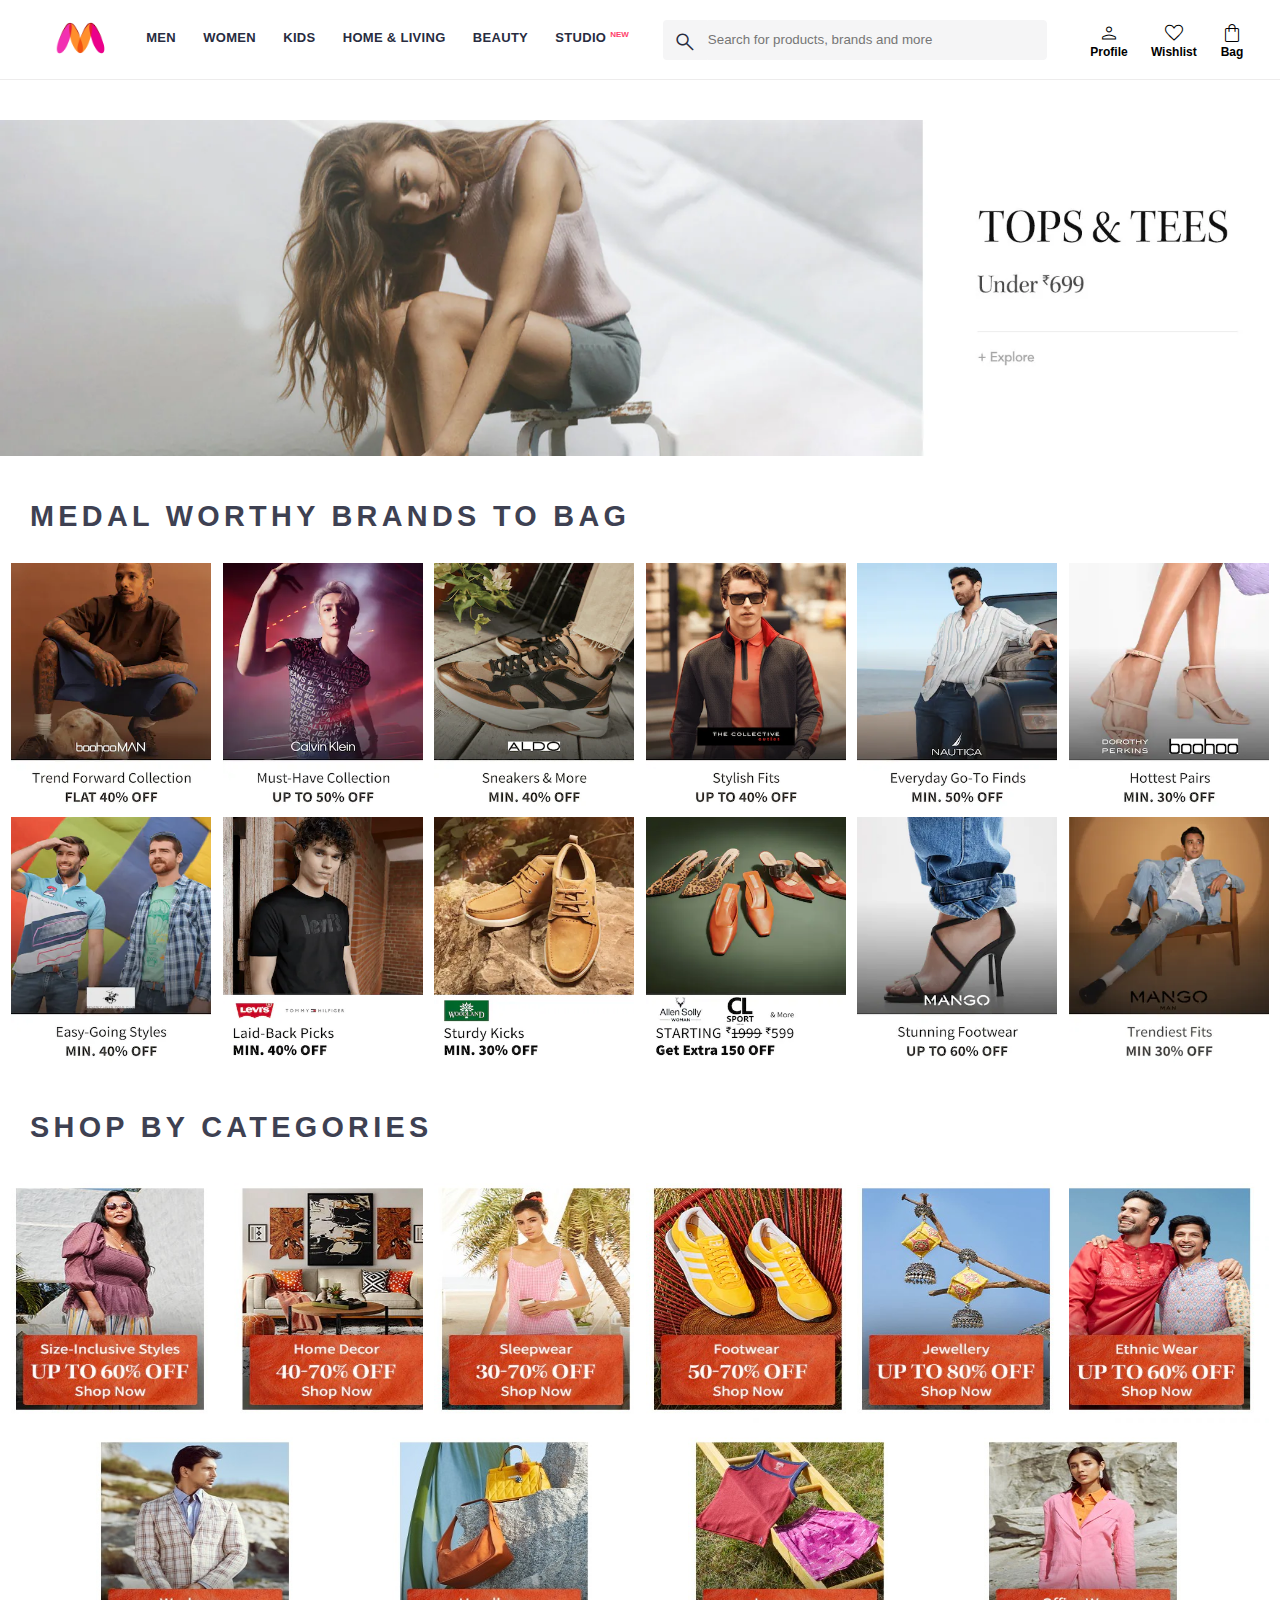
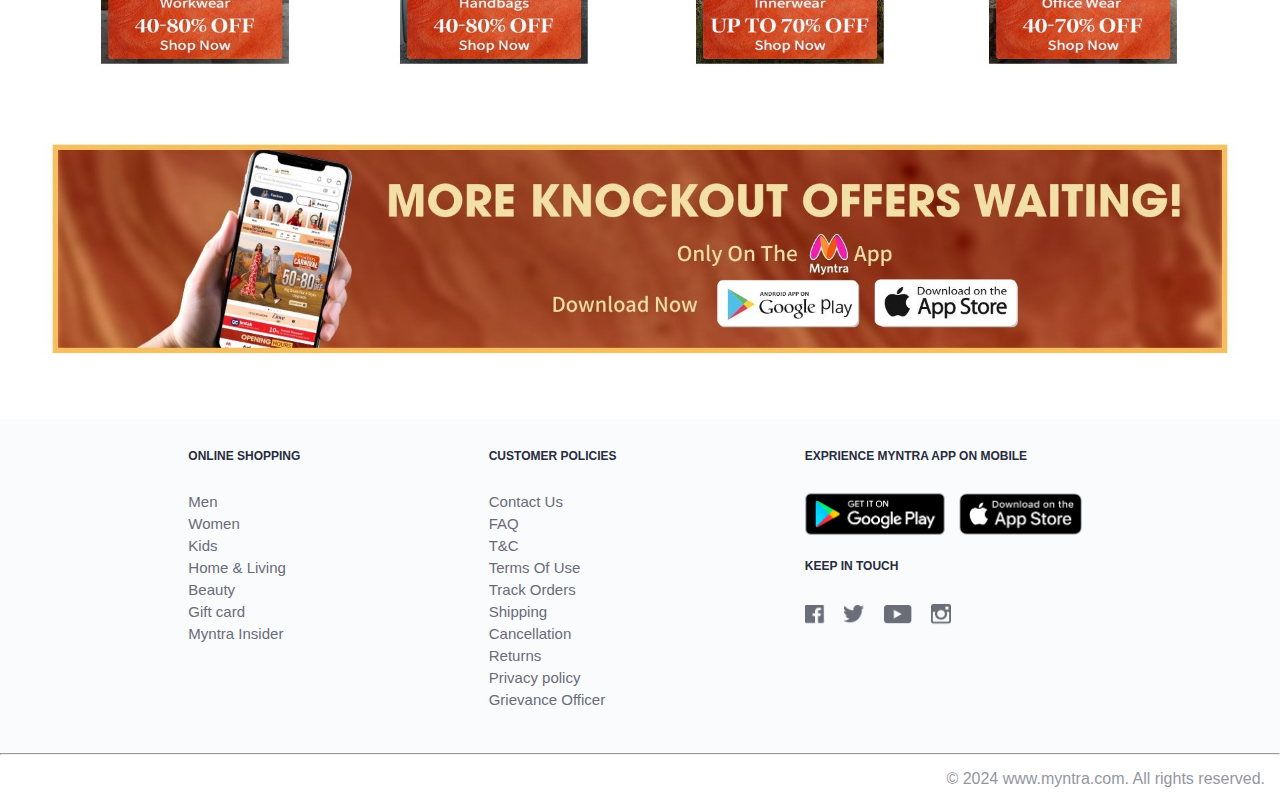
<file: index.html>
<!DOCTYPE html>
<html lang="en">
<head>
    <meta charset="UTF-8">
    <meta name="viewport" content="width=device-width, initial-scale=1.0">
    <link rel="stylesheet" href="https://fonts.googleapis.com/css2?family=Material+Symbols+Outlined:opsz,wght,FILL,GRAD@20..48,100..700,0..1,-50..200" />
    <link rel="stylesheet" href="index.css">
    <title>Myntra Project</title>
</head>
<body>
    <header>
        <div class="logocontainer">
            <a href="#"><img class="myntra_home" src="myntra_logo.webp" alt="Myntra Home"></a>
        </div>
        <nav class="nav_bar">
            <a href="#">MEN</a>
            <a href="#">WOMEN</a>
            <a href="#">KIDS</a>
            <a href="#">HOME & LIVING</a>
            <a href="#">BEAUTY</a>
            <a href="#">STUDIO <sup>new</sup></a>
        </nav>
        <div class="search_bar">
            <span class="material-symbols-outlined search_icon">search</span>
            <input placeholder="Search for products, brands and more" class="search_input">
        </div>
        <div class="action_bar">
            <div class="action_container">
                <span class="material-symbols-outlined action_symbol">person</span>
                <span class="action_name">Profile</span>
            </div>
            <div class="action_container">
                <span class="material-symbols-outlined action_symbol">favorite</span>
                <span class="action_name">Wishlist</span>
            </div>
            <div class="action_container">
                <span class="material-symbols-outlined action_symbol">shopping_bag</span>
                <span class="action_name">Bag</span>
            </div>
        </div>
    </header>
    <main>
        <div class="banner_container">
            <img src="banner.jpg" alt="Main Banner" class="banner_img">
        </div>
        
        <div class="category_heading">medal worthy brands to bag</div>
        <div class="category_items">
            <a href="#"><img src="categories/1.png" class="sale_item"></a>
            <a href="#"><img src="categories/2.png" class="sale_item"></a>
            <a href="#"><img src="categories/3.png" class="sale_item"></a>
            <a href="#"><img src="categories/4.png" class="sale_item"></a>
            <a href="#"><img src="categories/5.png" class="sale_item"></a>
            <a href="#"><img src="categories/6.png" class="sale_item"></a>
            <a href="#"><img src="categories/7.png" class="sale_item"></a>
            <a href="#"><img src="categories/8.png" class="sale_item"></a>
            <a href="#"><img src="categories/9.png" class="sale_item"></a>
            <a href="#"><img src="categories/10.png" class="sale_item"></a>
            <a href="#"><img src="categories/11.png" class="sale_item"></a>
            <a href="#"><img src="categories/12.png" class="sale_item"></a>
        </div>

        <div class="category_heading">Shop by categories</div>
        <div class="category_items">
            <a href="#"><img src="offer/1.jpg" class="sale_item"></a>
            <a href="#"><img src="offer/2.jpg" class="sale_item"></a>
            <a href="#"><img src="offer/3.jpg" class="sale_item"></a>
            <a href="#"><img src="offer/4.jpg" class="sale_item"></a>
            <a href="#"><img src="offer/5.jpg" class="sale_item"></a>
            <a href="#"><img src="offer/6.jpg" class="sale_item"></a>
            <a href="#"><img src="offer/7.jpg" class="sale_item"></a>
            <a href="#"><img src="offer/8.jpg" class="sale_item"></a>
            <a href="#"><img src="offer/9.jpg" class="sale_item"></a>
            <a href="#"><img src="offer/10.jpg" class="sale_item"></a>
        </div>

        <div class="lower_banner">
            <img  class="app_installer" src="App-Install-Banner.jpg">
        </div>
    </main>
    <footer>
        <div class="footer_container">
            <div class="footer_column">
                <h3>ONline Shopping</h3>

                <a href="#">Men</a>
                <a href="#">Women</a>
                <a href="#">Kids</a>
                <a href="#">Home & Living</a>
                <a href="#">Beauty</a>
                <a href="#">Gift card</a>
                <a href="#">Myntra Insider</a>
            </div>

            <div class="footer_column">
                
                <h3>Customer Policies</h3>

                <a href="#">Contact Us</a>
                <a href="#">FAQ</a>
                <a href="#">T&C</a>
                <a href="#">Terms Of Use</a>
                <a href="#">Track Orders</a>
                <a href="#">Shipping</a>
                <a href="#">Cancellation</a>
                <a href="#">Returns</a>
                <a href="#">Privacy policy</a>
                <a href="#">Grievance Officer</a>
            </div>

            <div class="app_expreinence">
                <div class="app_column">
                    <h3>Exprience Myntra app on mobile</h3>

                    <a href="https://play.google.com/store/apps/details?id=com.myntra.android" >
                        <img class="desktop-androidDownLink" src="footer_photos/google_play.png">
                    </a>
                    <a href="https://itunes.apple.com/in/app/myntra-indias-fashion-store/id907394059">
                        <img class="desktop-iOSDownLink" src="footer_photos/apple_store.png">
                    </a>

                </div>
                <div class="social_media">
                    <h3>KEEP IN TOUCH</h3>

                    <a href="https://www.facebook.com/myntra" class="desktop-facebook" >
                        <img src="footer_photos/fb.png" style="width: 20px; height: 20px;margin-right: 15px;">
                    </a>
                    <a href="https://twitter.com/myntra" class="desktop-twitter">
                        <img src="footer_photos/twitter.png" style="width: 20px; height: 20px;margin-right: 15px;">
                    </a>
                    <a href="https://www.youtube.com/user/myntradotcom" class="desktop-youtube">
                        <img src="footer_photos/yt.png" style="width: 28px; height: 20px;margin-right: 15px;">
                    </a>
                    <a href="https://www.instagram.com/myntra" class="desktop-instagram" >
                        <img src="footer_photos/insta.png" style="width: 20px; height: 22px; position: relative; top: 1px;margin-right: 15px;"></a>
                </div>
            </div>
        </div>

        <hr>

        <div class="copyright">
            © 2024 www.myntra.com. All rights reserved.
        </div>

    </footer>
</body>
</html>
</file>
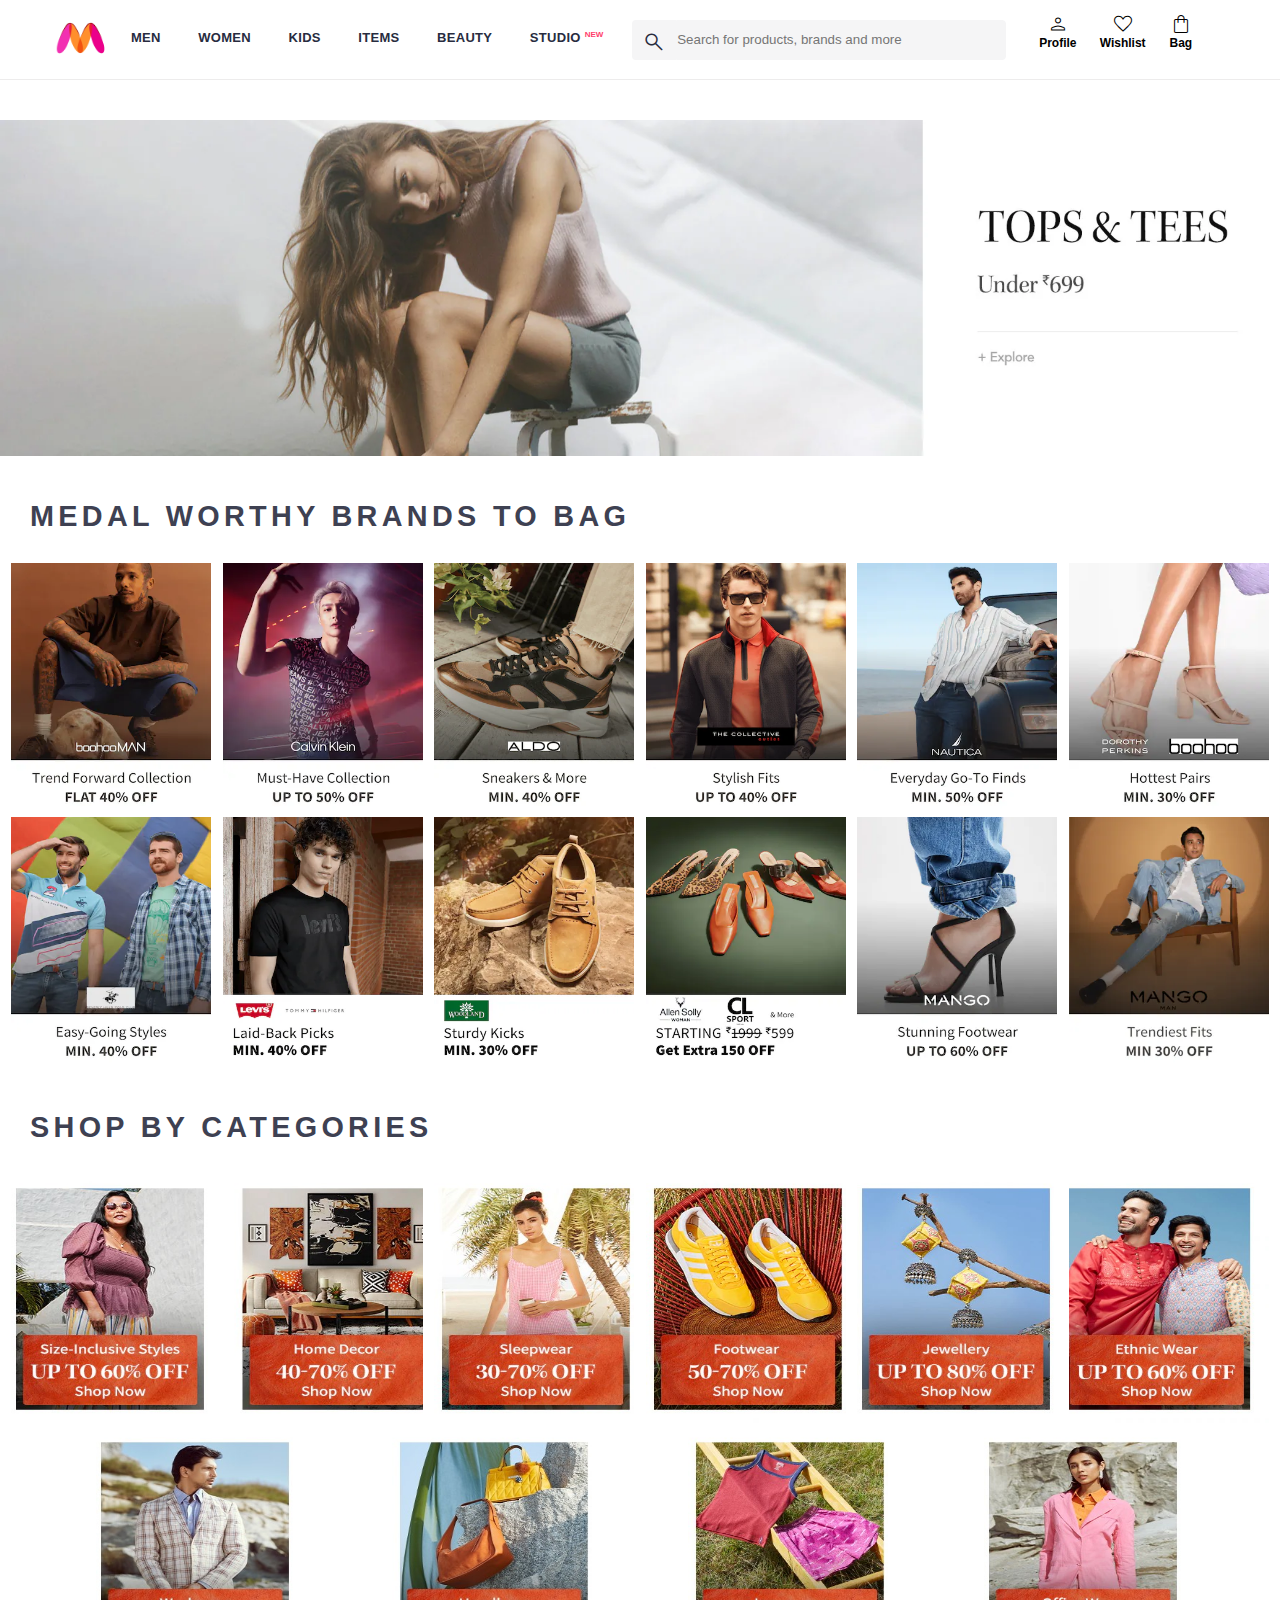
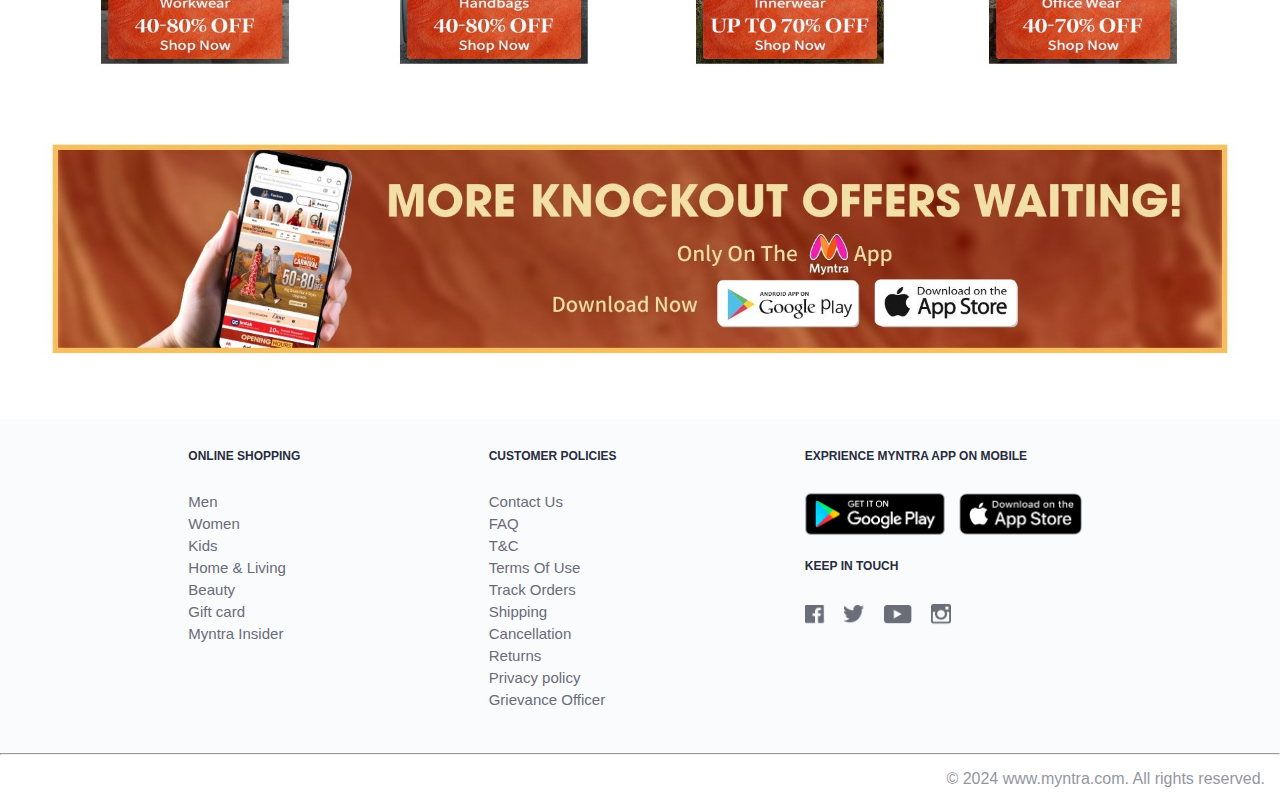
<file: homepage/index.html>
<!DOCTYPE html>
<html lang="en">
<head>
    <meta charset="UTF-8">
    <meta name="viewport" content="width=device-width, initial-scale=1.0">
    <link rel="stylesheet" href="https://fonts.googleapis.com/css2?family=Material+Symbols+Outlined:opsz,wght,FILL,GRAD@20..48,100..700,0..1,-50..200" />
    <link rel="stylesheet" href="index.css">
    <title>Myntra Project</title>
</head>
<body>
    <header>
        <div class="logocontainer">
            <a href="index.html"><img class="myntra_home" src="/Images/myntra_logo.webp" alt="Myntra Home"></a>
        </div>
        <nav class="nav_bar" id="menu-bar">
            
            <a href="#">MEN</a>
            <a href="#">WOMEN</a>
            <a href="#">KIDS</a>
            <a href="/items/items.html">Items</a>
            <a href="#">BEAUTY</a>
            <a href="#">STUDIO <sup>new</sup></a>
        </nav>
        <div class="search_bar">
            <span class="material-symbols-outlined search_icon">search</span>
            <input placeholder="Search for products, brands and more" class="search_input">
        </div>
        <div class="action_bar">
            <a  class="action_container" onclick="toggleMenu()">
                <span class="material-symbols-outlined action_symbol">person</span>
                <span class="action_name" >Profile</span>
            </a>
            <a href="#" class="action_container">
                <span class="material-symbols-outlined action_symbol">favorite</span>
                <span class="action_name">Wishlist</span>
            </a>
            <a href="/Bag/bag.html" class="action_container">
                <span class="material-symbols-outlined action_symbol">shopping_bag</span>
                <span class="action_name">Bag</span>
                <span class="bag-item-count"></span>
            </a>
        </div>
    </header>
    <main>
        <div class="banner_container">
            <img src="/Images/banner.jpg" alt="Main Banner" class="banner_img">
        </div>
        
        <div class="category_heading">medal worthy brands to bag</div>
        <div class="category_items">
            <a href="#"><img src="/categories/1.png" class="sale_item"></a>
            <a href="#"><img src="/categories/2.png" class="sale_item"></a>
            <a href="#"><img src="/categories/3.png" class="sale_item"></a>
            <a href="#"><img src="/categories/4.png" class="sale_item"></a>
            <a href="#"><img src="/categories/5.png" class="sale_item"></a>
            <a href="#"><img src="/categories/6.png" class="sale_item"></a>
            <a href="#"><img src="/categories/7.png" class="sale_item"></a>
            <a href="#"><img src="/categories/8.png" class="sale_item"></a>
            <a href="#"><img src="/categories/9.png" class="sale_item"></a>
            <a href="#"><img src="/categories/10.png" class="sale_item"></a>
            <a href="#"><img src="/categories/11.png" class="sale_item"></a>
            <a href="#"><img src="/categories/12.png" class="sale_item"></a>
        </div>

        <div class="category_heading">Shop by categories</div>
        <div class="category_items">
            <a href="#"><img src="/offer/1.jpg" class="sale_item"></a>
            <a href="#"><img src="/offer/2.jpg" class="sale_item"></a>
            <a href="#"><img src="/offer/3.jpg" class="sale_item"></a>
            <a href="#"><img src="/offer/4.jpg" class="sale_item"></a>
            <a href="#"><img src="/offer/5.jpg" class="sale_item"></a>
            <a href="#"><img src="/offer/6.jpg" class="sale_item"></a>
            <a href="#"><img src="/offer/7.jpg" class="sale_item"></a>
            <a href="#"><img src="/offer/8.jpg" class="sale_item"></a>
            <a href="#"><img src="/offer/9.jpg" class="sale_item"></a>
            <a href="#"><img src="/offer/10.jpg" class="sale_item"></a>
        </div>

        <div class="lower_banner">
            <img  class="app_installer" src="/footer_photos/App-Install-Banner.jpg">
        </div>
    </main>
    <footer>
        <div class="footer_container">
            <div class="footer_column">
                <h3>ONline Shopping</h3>

                <a href="#">Men</a>
                <a href="#">Women</a>
                <a href="#">Kids</a>
                <a href="#">Home & Living</a>
                <a href="#">Beauty</a>
                <a href="#">Gift card</a>
                <a href="#">Myntra Insider</a>
            </div>

            <div class="footer_column">
                
                <h3>Customer Policies</h3>

                <a href="#">Contact Us</a>
                <a href="#">FAQ</a>
                <a href="#">T&C</a>
                <a href="#">Terms Of Use</a>
                <a href="#">Track Orders</a>
                <a href="#">Shipping</a>
                <a href="#">Cancellation</a>
                <a href="#">Returns</a>
                <a href="#">Privacy policy</a>
                <a href="#">Grievance Officer</a>
            </div>

            <div class="app_expreinence">
                <div class="app_column">
                    <h3>Exprience Myntra app on mobile</h3>

                    <a href="https://play.google.com/store/apps/details?id=com.myntra.android" >
                        <img class="desktop-androidDownLink" src="/footer_photos/google_play.png">
                    </a>
                    <a href="https://itunes.apple.com/in/app/myntra-indias-fashion-store/id907394059">
                        <img class="desktop-iOSDownLink" src="/footer_photos/apple_store.png">
                    </a>

                </div>
                <div class="social_media">
                    <h3>KEEP IN TOUCH</h3>

                    <a href="https://www.facebook.com/myntra" class="desktop-facebook" >
                        <img src="/footer_photos/fb.png" style="width: 20px; height: 20px;margin-right: 15px;">
                    </a>
                    <a href="https://twitter.com/myntra" class="desktop-twitter">
                        <img src="/footer_photos/twitter.png" style="width: 20px; height: 20px;margin-right: 15px;">
                    </a>
                    <a href="https://www.youtube.com/user/myntradotcom" class="desktop-youtube">
                        <img src="/footer_photos/yt.png" style="width: 28px; height: 20px;margin-right: 15px;">
                    </a>
                    <a href="https://www.instagram.com/myntra" class="desktop-instagram" >
                        <img src="/footer_photos/insta.png" style="width: 20px; height: 22px; position: relative; top: 1px;margin-right: 15px;"></a>
                </div>
            </div>
        </div>

        <hr>

        <div class="copyright">
            © 2024 www.myntra.com. All rights reserved.
        </div>
    </footer>

    <script src="/script/item_data.js"></script>
    <script src="/script/items.js"></script>
</body>
</html>
</file>
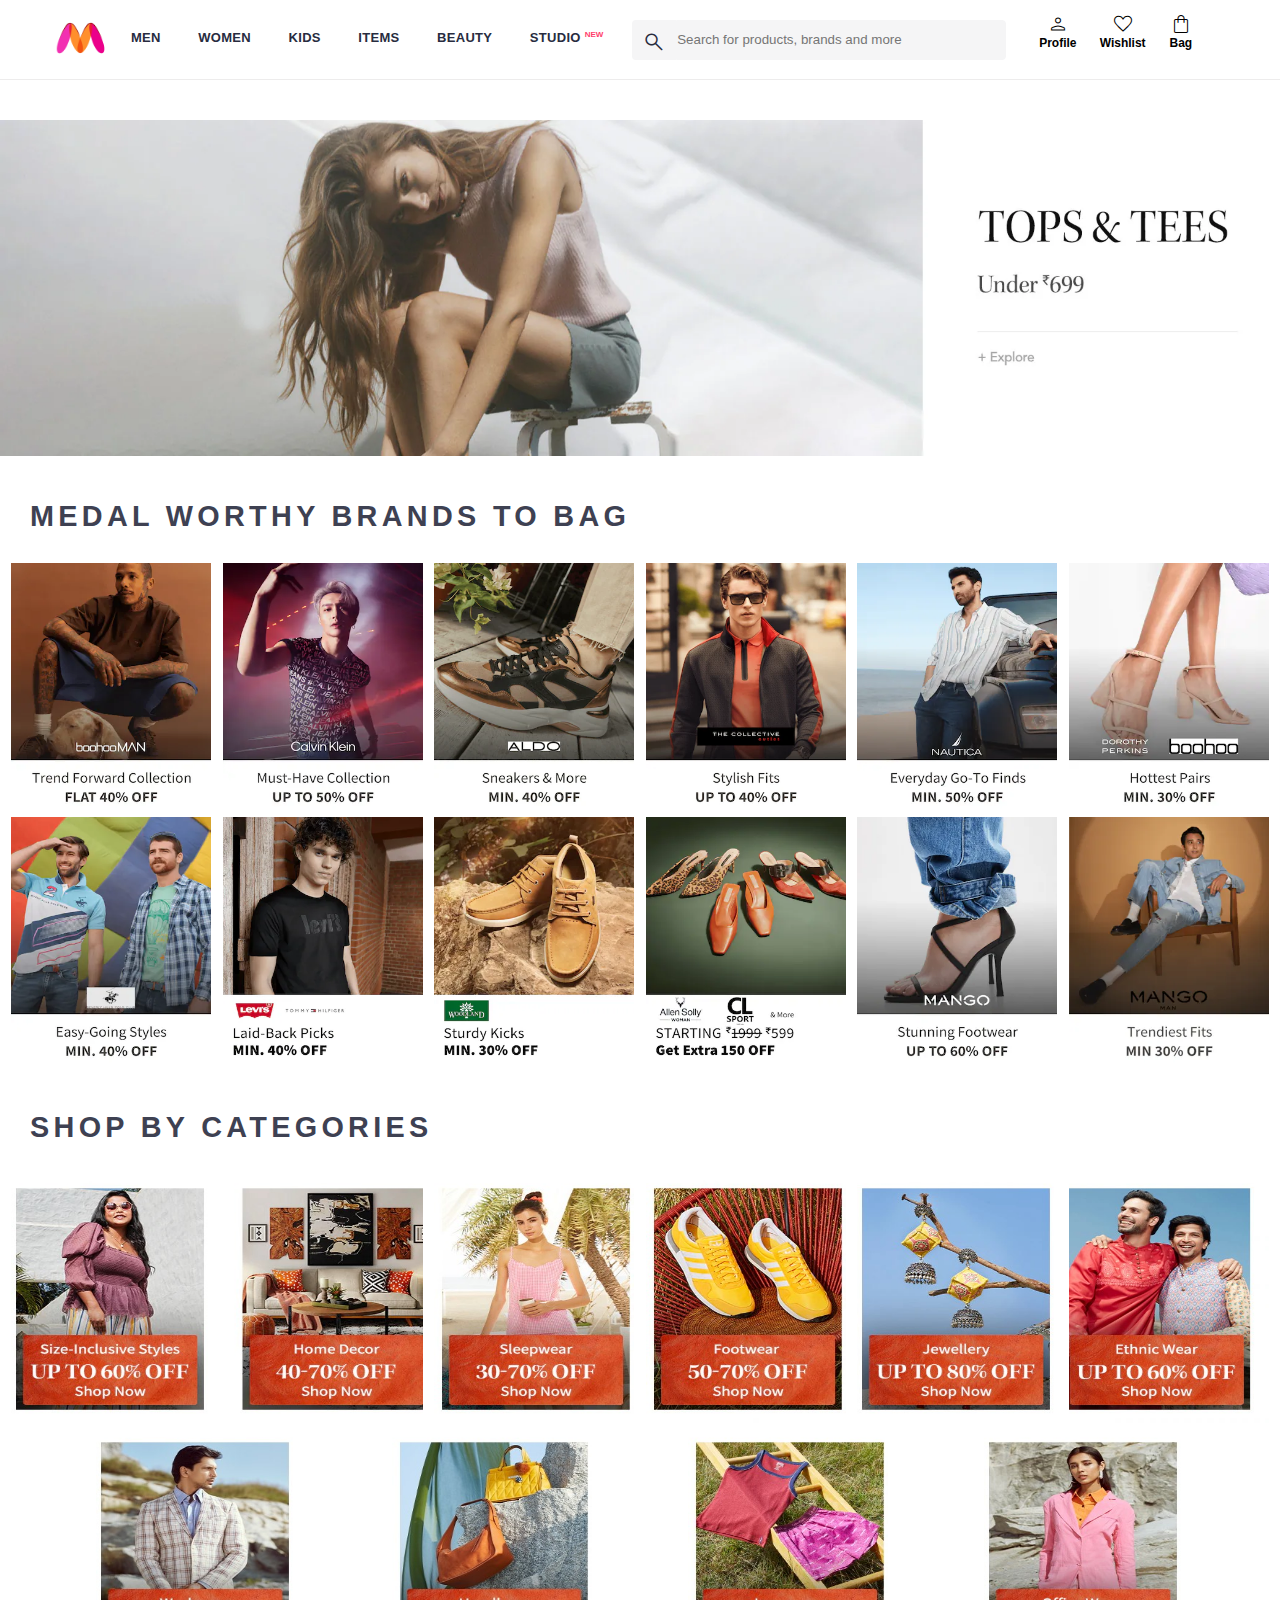
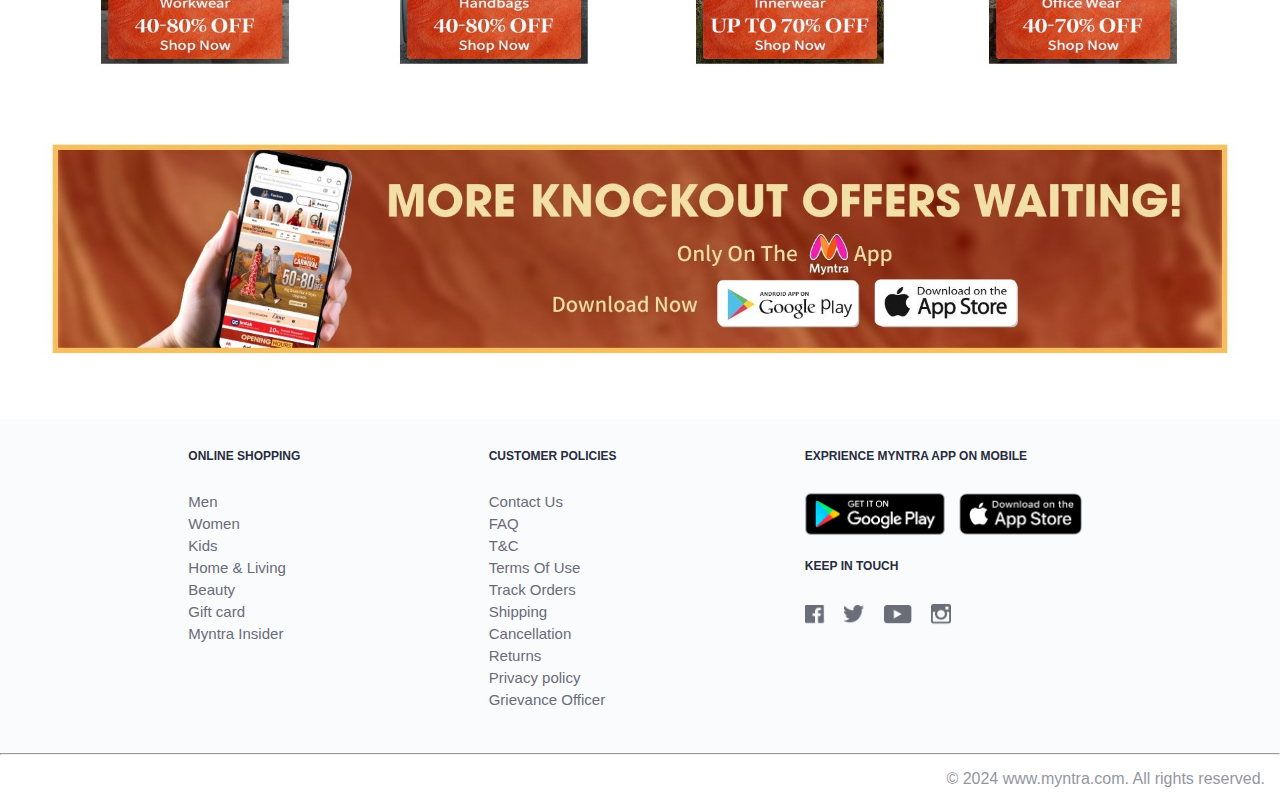
<file: Homepage/index.html>
<!DOCTYPE html>
<html lang="en">
<head>
    <meta charset="UTF-8">
    <meta name="viewport" content="width=device-width, initial-scale=1.0">
    <link rel="stylesheet" href="https://fonts.googleapis.com/css2?family=Material+Symbols+Outlined:opsz,wght,FILL,GRAD@20..48,100..700,0..1,-50..200" />
    <link rel="stylesheet" href="index.css">
    <title>Myntra Project</title>
</head>
<body>
    <header>
        <div class="logocontainer">
            <a href="index.html"><img class="myntra_home" src="/Images/myntra_logo.webp" alt="Myntra Home"></a>
        </div>
        <nav class="nav_bar" id="menu-bar">
            
            <a href="#">MEN</a>
            <a href="#">WOMEN</a>
            <a href="#">KIDS</a>
            <a href="/Item-section/items.html">Items</a>
            <a href="#">BEAUTY</a>
            <a href="#">STUDIO <sup>new</sup></a>
        </nav>
        <div class="search_bar">
            <span class="material-symbols-outlined search_icon">search</span>
            <input placeholder="Search for products, brands and more" class="search_input">
        </div>
        <div class="action_bar">
            <a  class="action_container" onclick="toggleMenu()">
                <span class="material-symbols-outlined action_symbol">person</span>
                <span class="action_name" >Profile</span>
            </a>
            <a href="#" class="action_container">
                <span class="material-symbols-outlined action_symbol">favorite</span>
                <span class="action_name">Wishlist</span>
            </a>
            <a href="/Bag/bag.html" class="action_container">
                <span class="material-symbols-outlined action_symbol">shopping_bag</span>
                <span class="action_name">Bag</span>
                <span class="bag-item-count"></span>
            </a>
        </div>
    </header>
    <main>
        <div class="banner_container">
            <img src="/Images/banner.jpg" alt="Main Banner" class="banner_img">
        </div>
        
        <div class="category_heading">medal worthy brands to bag</div>
        <div class="category_items">
            <a href="#"><img src="/categories/1.png" class="sale_item"></a>
            <a href="#"><img src="/categories/2.png" class="sale_item"></a>
            <a href="#"><img src="/categories/3.png" class="sale_item"></a>
            <a href="#"><img src="/categories/4.png" class="sale_item"></a>
            <a href="#"><img src="/categories/5.png" class="sale_item"></a>
            <a href="#"><img src="/categories/6.png" class="sale_item"></a>
            <a href="#"><img src="/categories/7.png" class="sale_item"></a>
            <a href="#"><img src="/categories/8.png" class="sale_item"></a>
            <a href="#"><img src="/categories/9.png" class="sale_item"></a>
            <a href="#"><img src="/categories/10.png" class="sale_item"></a>
            <a href="#"><img src="/categories/11.png" class="sale_item"></a>
            <a href="#"><img src="/categories/12.png" class="sale_item"></a>
        </div>

        <div class="category_heading">Shop by categories</div>
        <div class="category_items">
            <a href="#"><img src="/offer/1.jpg" class="sale_item"></a>
            <a href="#"><img src="/offer/2.jpg" class="sale_item"></a>
            <a href="#"><img src="/offer/3.jpg" class="sale_item"></a>
            <a href="#"><img src="/offer/4.jpg" class="sale_item"></a>
            <a href="#"><img src="/offer/5.jpg" class="sale_item"></a>
            <a href="#"><img src="/offer/6.jpg" class="sale_item"></a>
            <a href="#"><img src="/offer/7.jpg" class="sale_item"></a>
            <a href="#"><img src="/offer/8.jpg" class="sale_item"></a>
            <a href="#"><img src="/offer/9.jpg" class="sale_item"></a>
            <a href="#"><img src="/offer/10.jpg" class="sale_item"></a>
        </div>

        <div class="lower_banner">
            <img  class="app_installer" src="/footer_photos/App-Install-Banner.jpg">
        </div>
    </main>
    <footer>
        <div class="footer_container">
            <div class="footer_column">
                <h3>ONline Shopping</h3>

                <a href="#">Men</a>
                <a href="#">Women</a>
                <a href="#">Kids</a>
                <a href="#">Home & Living</a>
                <a href="#">Beauty</a>
                <a href="#">Gift card</a>
                <a href="#">Myntra Insider</a>
            </div>

            <div class="footer_column">
                
                <h3>Customer Policies</h3>

                <a href="#">Contact Us</a>
                <a href="#">FAQ</a>
                <a href="#">T&C</a>
                <a href="#">Terms Of Use</a>
                <a href="#">Track Orders</a>
                <a href="#">Shipping</a>
                <a href="#">Cancellation</a>
                <a href="#">Returns</a>
                <a href="#">Privacy policy</a>
                <a href="#">Grievance Officer</a>
            </div>

            <div class="app_expreinence">
                <div class="app_column">
                    <h3>Exprience Myntra app on mobile</h3>

                    <a href="https://play.google.com/store/apps/details?id=com.myntra.android" >
                        <img class="desktop-androidDownLink" src="/footer_photos/google_play.png">
                    </a>
                    <a href="https://itunes.apple.com/in/app/myntra-indias-fashion-store/id907394059">
                        <img class="desktop-iOSDownLink" src="/footer_photos/apple_store.png">
                    </a>

                </div>
                <div class="social_media">
                    <h3>KEEP IN TOUCH</h3>

                    <a href="https://www.facebook.com/myntra" class="desktop-facebook" >
                        <img src="/footer_photos/fb.png" style="width: 20px; height: 20px;margin-right: 15px;">
                    </a>
                    <a href="https://twitter.com/myntra" class="desktop-twitter">
                        <img src="/footer_photos/twitter.png" style="width: 20px; height: 20px;margin-right: 15px;">
                    </a>
                    <a href="https://www.youtube.com/user/myntradotcom" class="desktop-youtube">
                        <img src="/footer_photos/yt.png" style="width: 28px; height: 20px;margin-right: 15px;">
                    </a>
                    <a href="https://www.instagram.com/myntra" class="desktop-instagram" >
                        <img src="/footer_photos/insta.png" style="width: 20px; height: 22px; position: relative; top: 1px;margin-right: 15px;"></a>
                </div>
            </div>
        </div>

        <hr>

        <div class="copyright">
            © 2024 www.myntra.com. All rights reserved.
        </div>
    </footer>

    <script src="/script/item_data.js"></script>
    <script src="/script/items.js"></script>
</body>
</html>
</file>
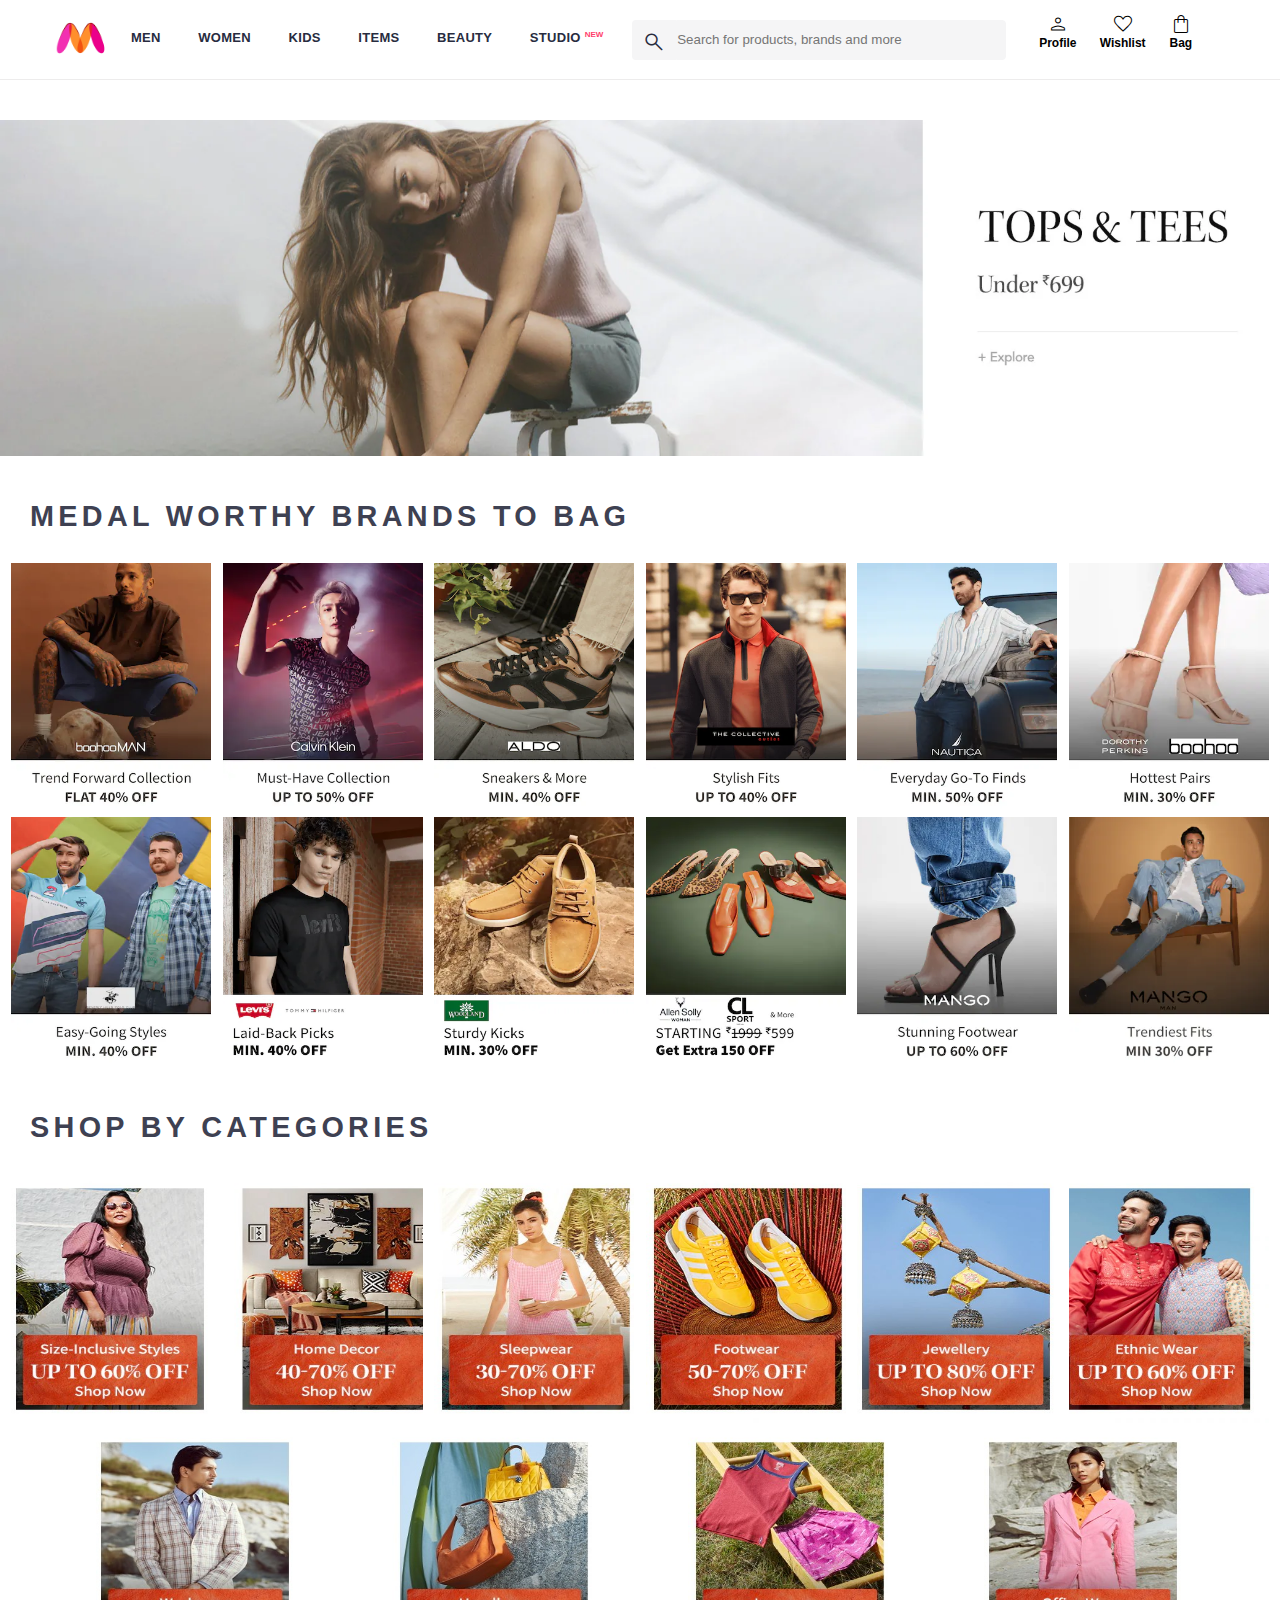
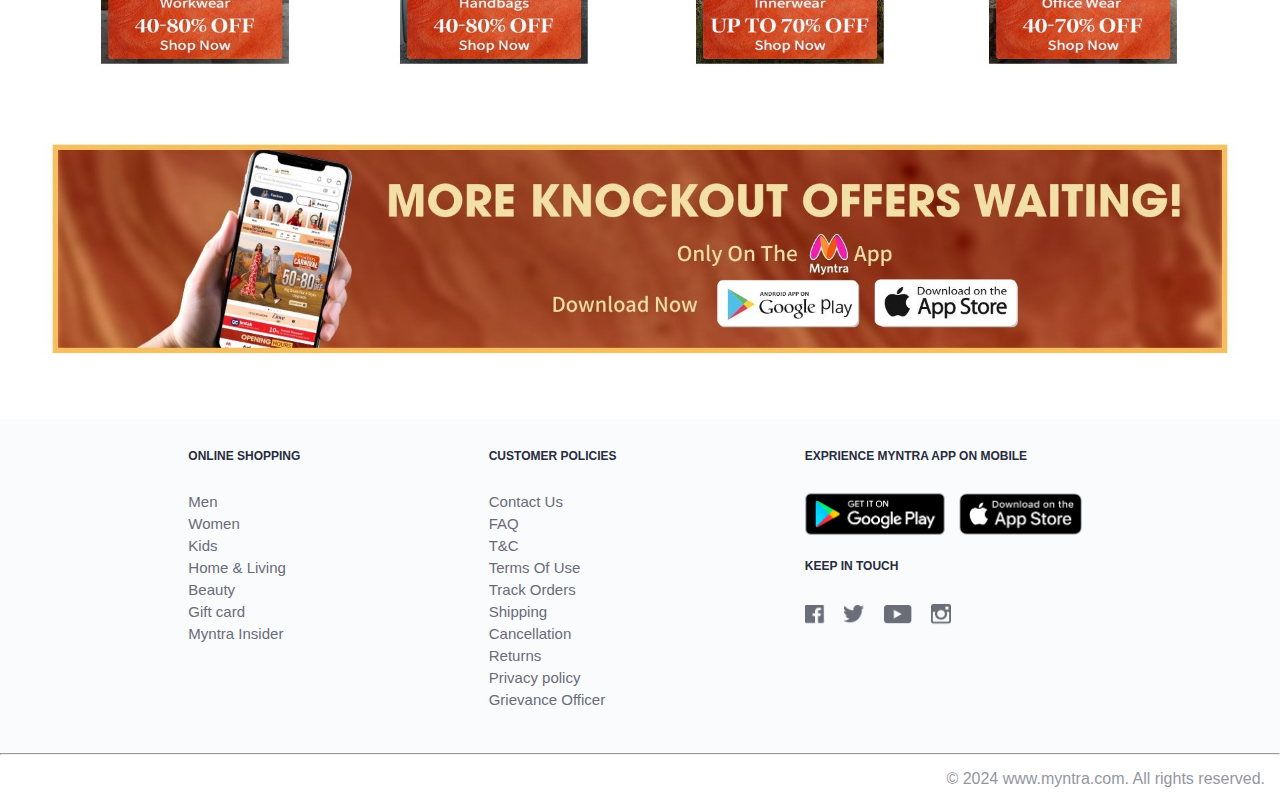
<file: html/index.html>
<!DOCTYPE html>
<html lang="en">
<head>
    <meta charset="UTF-8">
    <meta name="viewport" content="width=device-width, initial-scale=1.0">
    <link rel="stylesheet" href="https://fonts.googleapis.com/css2?family=Material+Symbols+Outlined:opsz,wght,FILL,GRAD@20..48,100..700,0..1,-50..200" />
    <link rel="stylesheet" href="/css/index.css">
    <title>Myntra Project</title>
</head>
<body>
    <header>
        <div class="logocontainer">
            <a href="/html/index.html"><img class="myntra_home" src="/Images/myntra_logo.webp" alt="Myntra Home"></a>
        </div>
        <nav class="nav_bar" id="menu-bar">
            
            <a href="#">MEN</a>
            <a href="#">WOMEN</a>
            <a href="#">KIDS</a>
            <a href="/html/items.html">Items</a>
            <a href="#">BEAUTY</a>
            <a href="#">STUDIO <sup>new</sup></a>
        </nav>
        <div class="search_bar">
            <span class="material-symbols-outlined search_icon">search</span>
            <input placeholder="Search for products, brands and more" class="search_input">
        </div>
        <div class="action_bar">
            <a  class="action_container" onclick="toggleMenu()">
                <span class="material-symbols-outlined action_symbol">person</span>
                <span class="action_name" >Profile</span>
            </a>
            <a href="#" class="action_container">
                <span class="material-symbols-outlined action_symbol">favorite</span>
                <span class="action_name">Wishlist</span>
            </a>
            <a href="/html/bag.html" class="action_container">
                <span class="material-symbols-outlined action_symbol">shopping_bag</span>
                <span class="action_name">Bag</span>
                <span class="bag-item-count"></span>
            </a>
        </div>
    </header>
    <main>
        <div class="banner_container">
            <img src="/Images/banner.jpg" alt="Main Banner" class="banner_img">
        </div>
        
        <div class="category_heading">medal worthy brands to bag</div>
        <div class="category_items">
            <a href="#"><img src="/categories/1.png" class="sale_item"></a>
            <a href="#"><img src="/categories/2.png" class="sale_item"></a>
            <a href="#"><img src="/categories/3.png" class="sale_item"></a>
            <a href="#"><img src="/categories/4.png" class="sale_item"></a>
            <a href="#"><img src="/categories/5.png" class="sale_item"></a>
            <a href="#"><img src="/categories/6.png" class="sale_item"></a>
            <a href="#"><img src="/categories/7.png" class="sale_item"></a>
            <a href="#"><img src="/categories/8.png" class="sale_item"></a>
            <a href="#"><img src="/categories/9.png" class="sale_item"></a>
            <a href="#"><img src="/categories/10.png" class="sale_item"></a>
            <a href="#"><img src="/categories/11.png" class="sale_item"></a>
            <a href="#"><img src="/categories/12.png" class="sale_item"></a>
        </div>

        <div class="category_heading">Shop by categories</div>
        <div class="category_items">
            <a href="#"><img src="/offer/1.jpg" class="sale_item"></a>
            <a href="#"><img src="/offer/2.jpg" class="sale_item"></a>
            <a href="#"><img src="/offer/3.jpg" class="sale_item"></a>
            <a href="#"><img src="/offer/4.jpg" class="sale_item"></a>
            <a href="#"><img src="/offer/5.jpg" class="sale_item"></a>
            <a href="#"><img src="/offer/6.jpg" class="sale_item"></a>
            <a href="#"><img src="/offer/7.jpg" class="sale_item"></a>
            <a href="#"><img src="/offer/8.jpg" class="sale_item"></a>
            <a href="#"><img src="/offer/9.jpg" class="sale_item"></a>
            <a href="#"><img src="/offer/10.jpg" class="sale_item"></a>
        </div>

        <div class="lower_banner">
            <img  class="app_installer" src="/footer_photos/App-Install-Banner.jpg">
        </div>
    </main>
    <footer>
        <div class="footer_container">
            <div class="footer_column">
                <h3>ONline Shopping</h3>

                <a href="#">Men</a>
                <a href="#">Women</a>
                <a href="#">Kids</a>
                <a href="#">Home & Living</a>
                <a href="#">Beauty</a>
                <a href="#">Gift card</a>
                <a href="#">Myntra Insider</a>
            </div>

            <div class="footer_column">
                
                <h3>Customer Policies</h3>

                <a href="#">Contact Us</a>
                <a href="#">FAQ</a>
                <a href="#">T&C</a>
                <a href="#">Terms Of Use</a>
                <a href="#">Track Orders</a>
                <a href="#">Shipping</a>
                <a href="#">Cancellation</a>
                <a href="#">Returns</a>
                <a href="#">Privacy policy</a>
                <a href="#">Grievance Officer</a>
            </div>

            <div class="app_expreinence">
                <div class="app_column">
                    <h3>Exprience Myntra app on mobile</h3>

                    <a href="https://play.google.com/store/apps/details?id=com.myntra.android" >
                        <img class="desktop-androidDownLink" src="/footer_photos/google_play.png">
                    </a>
                    <a href="https://itunes.apple.com/in/app/myntra-indias-fashion-store/id907394059">
                        <img class="desktop-iOSDownLink" src="/footer_photos/apple_store.png">
                    </a>

                </div>
                <div class="social_media">
                    <h3>KEEP IN TOUCH</h3>

                    <a href="https://www.facebook.com/myntra" class="desktop-facebook" >
                        <img src="/footer_photos/fb.png" style="width: 20px; height: 20px;margin-right: 15px;">
                    </a>
                    <a href="https://twitter.com/myntra" class="desktop-twitter">
                        <img src="/footer_photos/twitter.png" style="width: 20px; height: 20px;margin-right: 15px;">
                    </a>
                    <a href="https://www.youtube.com/user/myntradotcom" class="desktop-youtube">
                        <img src="/footer_photos/yt.png" style="width: 28px; height: 20px;margin-right: 15px;">
                    </a>
                    <a href="https://www.instagram.com/myntra" class="desktop-instagram" >
                        <img src="/footer_photos/insta.png" style="width: 20px; height: 22px; position: relative; top: 1px;margin-right: 15px;"></a>
                </div>
            </div>
        </div>

        <hr>

        <div class="copyright">
            © 2024 www.myntra.com. All rights reserved.
        </div>
    </footer>

    <script src="/script/item_data.js"></script>
    <script src="/script/items.js"></script>
</body>
</html>
</file>
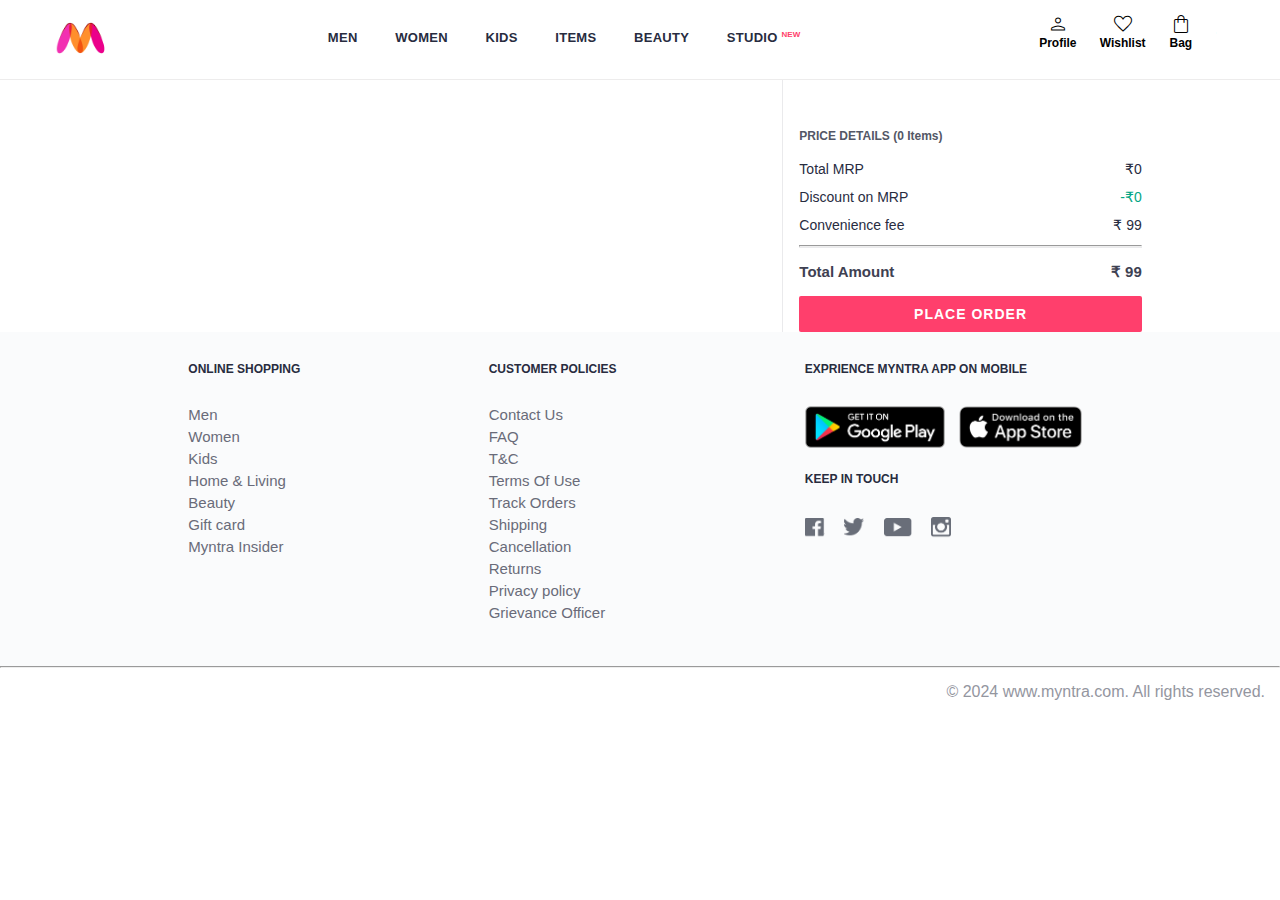
<file: Bag/bag.html>
<!DOCTYPE html>
<html lang="en">
<head>
    <meta charset="UTF-8">
    <meta name="viewport" content="width=device-width, initial-scale=1.0">
    <title>Myntra Bag</title>
    <link rel="stylesheet" href="https://fonts.googleapis.com/css2?family=Material+Symbols+Outlined:opsz,wght,FILL,GRAD@20..48,100..700,0..1,-50..200" />
    <link rel="stylesheet" href="/Bag/bag.css">
    <link rel="stylesheet" href="/homepage/index.css">
</head>
<body>
    <header>
        <div class="logocontainer">
            <a href="/homepage/index.html"><img class="myntra_home" src="/Images/myntra_logo.webp" alt="Myntra Home"></a>
        </div>
        <nav class="nav_bar" id="menu-bar">
            
            <a href="#">MEN</a>
            <a href="#">WOMEN</a>
            <a href="#">KIDS</a>
            <a href="/items/items.html">Items</a>
            <a href="#">BEAUTY</a>
            <a href="#">STUDIO <sup>new</sup></a>
        </nav>
        <!-- <div class="search_bar">
            <span class="material-symbols-outlined search_icon">search</span>
            <input placeholder="Search for products, brands and more" class="search_input">
        </div> -->
        <div class="action_bar">
            <a class="action_container" onclick="toggleMenu()">
                <span class="material-symbols-outlined action_symbol">person</span>
                <span class="action_name" >Profile</span>
            </a>
            <a href="#" class="action_container">
                <span class="material-symbols-outlined action_symbol">favorite</span>
                <span class="action_name">Wishlist</span>
            </a>
            <a href="/Bag/bag.html" class="action_container">
                <span class="material-symbols-outlined action_symbol">shopping_bag</span>
                <span class="action_name">Bag</span>
                <span class="bag-item-count"></span>
            </a>
        </div>
    </header>
    <main>
        <div class="bag-page">
            <div class="bag-items-container">
            </div>
            <div class="bag-summary">
            </div>
        </div>
    </main>
    <footer>
        <div class="footer_container">
            <div class="footer_column">
                <h3>ONline Shopping</h3>

                <a href="#">Men</a>
                <a href="#">Women</a>
                <a href="#">Kids</a>
                <a href="#">Home & Living</a>
                <a href="#">Beauty</a>
                <a href="#">Gift card</a>
                <a href="#">Myntra Insider</a>
            </div>

            <div class="footer_column">
                
                <h3>Customer Policies</h3>

                <a href="#">Contact Us</a>
                <a href="#">FAQ</a>
                <a href="#">T&C</a>
                <a href="#">Terms Of Use</a>
                <a href="#">Track Orders</a>
                <a href="#">Shipping</a>
                <a href="#">Cancellation</a>
                <a href="#">Returns</a>
                <a href="#">Privacy policy</a>
                <a href="#">Grievance Officer</a>
            </div>

            <div class="app_expreinence">
                <div class="app_column">
                    <h3>Exprience Myntra app on mobile</h3>

                    <a href="https://play.google.com/store/apps/details?id=com.myntra.android" >
                        <img class="desktop-androidDownLink" src="/footer_photos/google_play.png">
                    </a>
                    <a href="https://itunes.apple.com/in/app/myntra-indias-fashion-store/id907394059">
                        <img class="desktop-iOSDownLink" src="/footer_photos/apple_store.png">
                    </a>

                </div>
                <div class="social_media">
                    <h3>KEEP IN TOUCH</h3>

                    <a href="https://www.facebook.com/myntra" class="desktop-facebook" >
                        <img src="/footer_photos/fb.png" style="width: 20px; height: 20px;margin-right: 15px;">
                    </a>
                    <a href="https://twitter.com/myntra" class="desktop-twitter">
                        <img src="/footer_photos/twitter.png" style="width: 20px; height: 20px;margin-right: 15px;">
                    </a>
                    <a href="https://www.youtube.com/user/myntradotcom" class="desktop-youtube">
                        <img src="/footer_photos/yt.png" style="width: 28px; height: 20px;margin-right: 15px;">
                    </a>
                    <a href="https://www.instagram.com/myntra" class="desktop-instagram" >
                        <img src="/footer_photos/insta.png" style="width: 20px; height: 22px; position: relative; top: 1px;margin-right: 15px;"></a>
                </div>
            </div>
        </div>

        <hr>

        <div class="copyright">
            © 2024 www.myntra.com. All rights reserved.
        </div>
    </footer>

    <script src="/script/items.js"></script>
    <script src="/script/item_data.js"></script>
    <script src="/script/bag.js"></script>
</body>
</html>
</file>
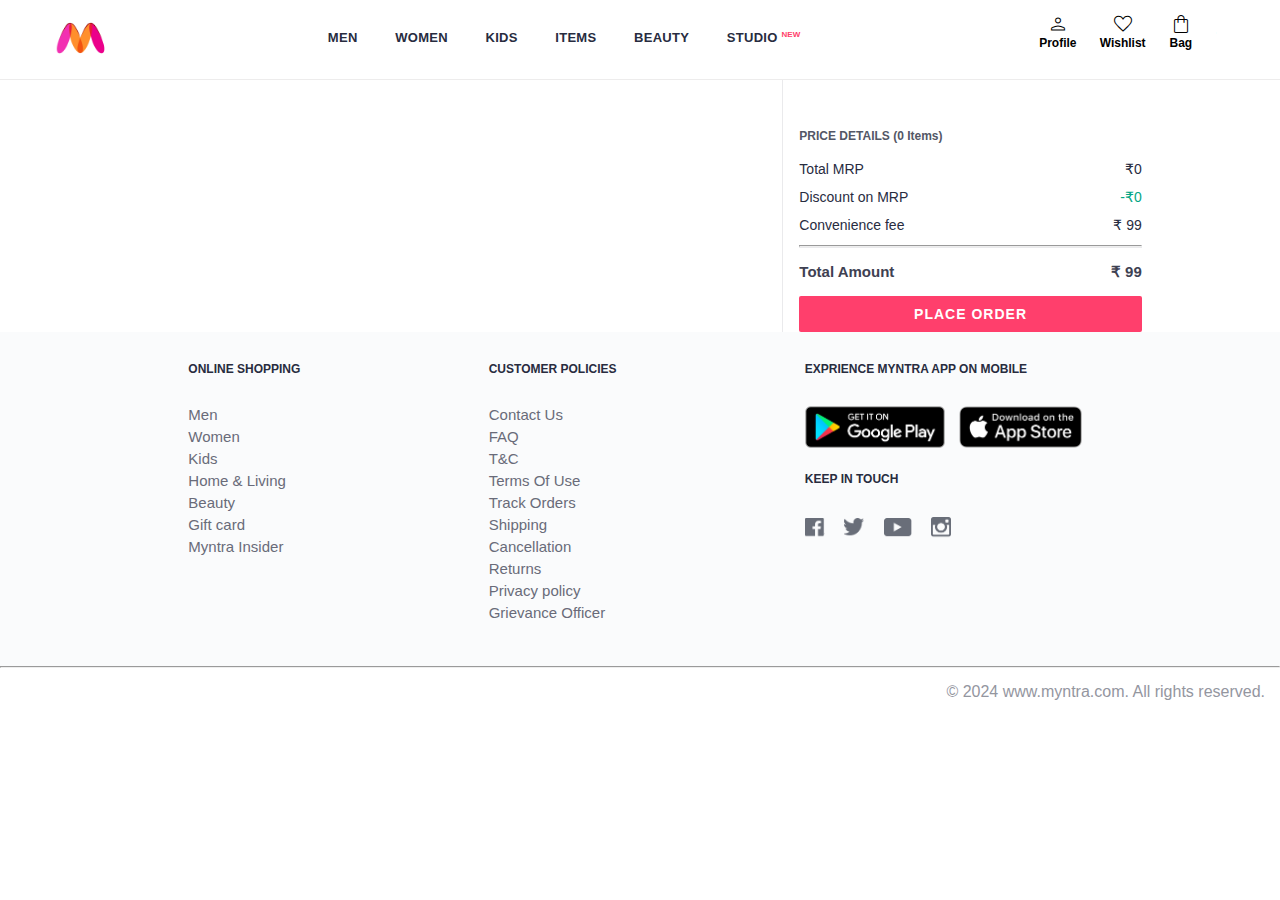
<file: html/bag.html>
<!DOCTYPE html>
<html lang="en">
<head>
    <meta charset="UTF-8">
    <meta name="viewport" content="width=device-width, initial-scale=1.0">
    <title>Myntra Bag</title>
    <link rel="stylesheet" href="https://fonts.googleapis.com/css2?family=Material+Symbols+Outlined:opsz,wght,FILL,GRAD@20..48,100..700,0..1,-50..200" />
    <link rel="stylesheet" href="/css/bag.css">
    <link rel="stylesheet" href="/css/index.css">
</head>
<body>
    <header>
        <div class="logocontainer">
            <a href="/html/index.html"><img class="myntra_home" src="/Images/myntra_logo.webp" alt="Myntra Home"></a>
        </div>
        <nav class="nav_bar" id="menu-bar">
            
            <a href="#">MEN</a>
            <a href="#">WOMEN</a>
            <a href="#">KIDS</a>
            <a href="/html/items.html">Items</a>
            <a href="#">BEAUTY</a>
            <a href="#">STUDIO <sup>new</sup></a>
        </nav>
        <!-- <div class="search_bar">
            <span class="material-symbols-outlined search_icon">search</span>
            <input placeholder="Search for products, brands and more" class="search_input">
        </div> -->
        <div class="action_bar">
            <a class="action_container" onclick="toggleMenu()">
                <span class="material-symbols-outlined action_symbol">person</span>
                <span class="action_name" >Profile</span>
            </a>
            <a href="#" class="action_container">
                <span class="material-symbols-outlined action_symbol">favorite</span>
                <span class="action_name">Wishlist</span>
            </a>
            <a href="/Bag/bag.html" class="action_container">
                <span class="material-symbols-outlined action_symbol">shopping_bag</span>
                <span class="action_name">Bag</span>
                <span class="bag-item-count"></span>
            </a>
        </div>
    </header>
    <main>
        <div class="bag-page">
            <div class="bag-items-container">
            </div>
            <div class="bag-summary">
            </div>
        </div>
    </main>
    <footer>
        <div class="footer_container">
            <div class="footer_column">
                <h3>ONline Shopping</h3>

                <a href="#">Men</a>
                <a href="#">Women</a>
                <a href="#">Kids</a>
                <a href="#">Home & Living</a>
                <a href="#">Beauty</a>
                <a href="#">Gift card</a>
                <a href="#">Myntra Insider</a>
            </div>

            <div class="footer_column">
                
                <h3>Customer Policies</h3>

                <a href="#">Contact Us</a>
                <a href="#">FAQ</a>
                <a href="#">T&C</a>
                <a href="#">Terms Of Use</a>
                <a href="#">Track Orders</a>
                <a href="#">Shipping</a>
                <a href="#">Cancellation</a>
                <a href="#">Returns</a>
                <a href="#">Privacy policy</a>
                <a href="#">Grievance Officer</a>
            </div>

            <div class="app_expreinence">
                <div class="app_column">
                    <h3>Exprience Myntra app on mobile</h3>

                    <a href="https://play.google.com/store/apps/details?id=com.myntra.android" >
                        <img class="desktop-androidDownLink" src="/footer_photos/google_play.png">
                    </a>
                    <a href="https://itunes.apple.com/in/app/myntra-indias-fashion-store/id907394059">
                        <img class="desktop-iOSDownLink" src="/footer_photos/apple_store.png">
                    </a>

                </div>
                <div class="social_media">
                    <h3>KEEP IN TOUCH</h3>

                    <a href="https://www.facebook.com/myntra" class="desktop-facebook" >
                        <img src="/footer_photos/fb.png" style="width: 20px; height: 20px;margin-right: 15px;">
                    </a>
                    <a href="https://twitter.com/myntra" class="desktop-twitter">
                        <img src="/footer_photos/twitter.png" style="width: 20px; height: 20px;margin-right: 15px;">
                    </a>
                    <a href="https://www.youtube.com/user/myntradotcom" class="desktop-youtube">
                        <img src="/footer_photos/yt.png" style="width: 28px; height: 20px;margin-right: 15px;">
                    </a>
                    <a href="https://www.instagram.com/myntra" class="desktop-instagram" >
                        <img src="/footer_photos/insta.png" style="width: 20px; height: 22px; position: relative; top: 1px;margin-right: 15px;"></a>
                </div>
            </div>
        </div>

        <hr>

        <div class="copyright">
            © 2024 www.myntra.com. All rights reserved.
        </div>
    </footer>

    <script src="/script/items.js"></script>
    <script src="/script/item_data.js"></script>
    <script src="/script/bag.js"></script>
</body>
</html>
</file>
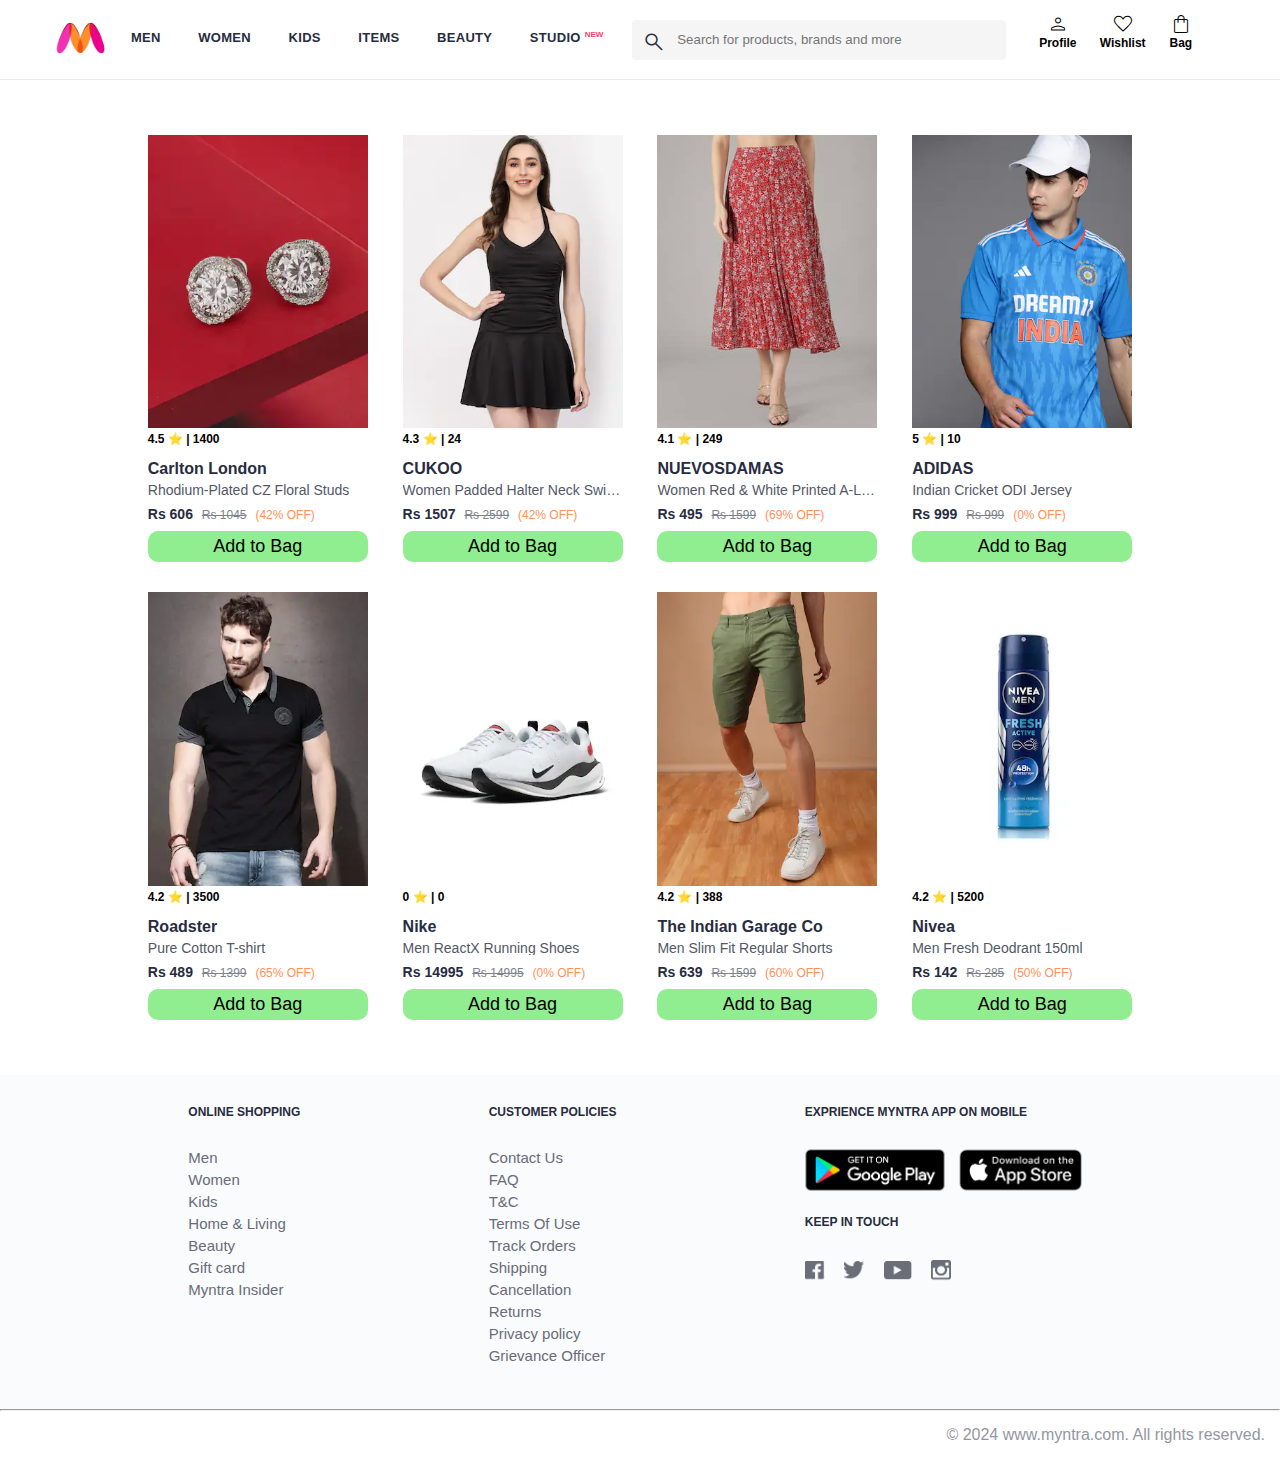
<file: html/items.html>
<!DOCTYPE html>
<html lang="en">
<head>
    <meta charset="UTF-8">
    <meta name="viewport" content="width=device-width, initial-scale=1.0">
    <link rel="stylesheet" href="https://fonts.googleapis.com/css2?family=Material+Symbols+Outlined:opsz,wght,FILL,GRAD@20..48,100..700,0..1,-50..200" />
    <link rel="stylesheet" href="/css/index.css">
    <link rel="stylesheet" href="/css/items.css">
    <title>Myntra-Item</title>
</head>
<body>
    <header>
        <div class="logocontainer">
            <a href="/html/index.html"><img class="myntra_home" src="/Images/myntra_logo.webp" alt="Myntra Home"></a>
        </div>
        <nav class="nav_bar" id="menu-bar">
            <a href="#">MEN</a>
            <a href="#">WOMEN</a>
            <a href="#">KIDS</a>
            <a href="/html/items.html">Items</a>
            <a href="#">BEAUTY</a>
            <a href="#">STUDIO <sup>new</sup></a>
        </nav>
        <div class="search_bar">
            <span class="material-symbols-outlined search_icon">search</span>
            <input placeholder="Search for products, brands and more" class="search_input">
        </div>
        <div class="action_bar">
            <a class="action_container" onclick="toggleMenu()">
                <span class="material-symbols-outlined action_symbol">person</span>
                <span class="action_name" >Profile</span>
            </a>
            <a href="#" class="action_container">
                <span class="material-symbols-outlined action_symbol">favorite</span>
                <span class="action_name">Wishlist</span>
            </a>
            <a href="/html/bag.html" class="action_container">
                <span class="material-symbols-outlined action_symbol">shopping_bag</span>
                <span class="action_name">Bag</span>
                <span class="bag-item-count"></span>
            </a>
        </div>
    </header>
    <main>
        <div class="items-container">
        </div>
    </main>
    <footer>
        <div class="footer_container">
            <div class="footer_column">
                <h3>ONline Shopping</h3>

                <a href="#">Men</a>
                <a href="#">Women</a>
                <a href="#">Kids</a>
                <a href="#">Home & Living</a>
                <a href="#">Beauty</a>
                <a href="#">Gift card</a>
                <a href="#">Myntra Insider</a>
            </div>

            <div class="footer_column">
                
                <h3>Customer Policies</h3>

                <a href="#">Contact Us</a>
                <a href="#">FAQ</a>
                <a href="#">T&C</a>
                <a href="#">Terms Of Use</a>
                <a href="#">Track Orders</a>
                <a href="#">Shipping</a>
                <a href="#">Cancellation</a>
                <a href="#">Returns</a>
                <a href="#">Privacy policy</a>
                <a href="#">Grievance Officer</a>
            </div>

            <div class="app_expreinence">
                <div class="app_column">
                    <h3>Exprience Myntra app on mobile</h3>

                    <a href="https://play.google.com/store/apps/details?id=com.myntra.android" >
                        <img class="desktop-androidDownLink" src="/footer_photos/google_play.png">
                    </a>
                    <a href="https://itunes.apple.com/in/app/myntra-indias-fashion-store/id907394059">
                        <img class="desktop-iOSDownLink" src="/footer_photos/apple_store.png">
                    </a>

                </div>
                <div class="social_media">
                    <h3>KEEP IN TOUCH</h3>

                    <a href="https://www.facebook.com/myntra" class="desktop-facebook" >
                        <img src="/footer_photos/fb.png" style="width: 20px; height: 20px;margin-right: 15px;">
                    </a>
                    <a href="https://twitter.com/myntra" class="desktop-twitter">
                        <img src="/footer_photos/twitter.png" style="width: 20px; height: 20px;margin-right: 15px;">
                    </a>
                    <a href="https://www.youtube.com/user/myntradotcom" class="desktop-youtube">
                        <img src="/footer_photos/yt.png" style="width: 28px; height: 20px;margin-right: 15px;">
                    </a>
                    <a href="https://www.instagram.com/myntra" class="desktop-instagram" >
                        <img src="/footer_photos/insta.png" style="width: 20px; height: 22px; position: relative; top: 1px;margin-right: 15px;"></a>
                </div>
            </div>
        </div>

        <hr>

        <div class="copyright">
            © 2024 www.myntra.com. All rights reserved.
        </div>
    </footer>

    <script src="/script/item_data.js"></script>
    <script src="/script/items.js"></script>
</body>
</html>
</file>
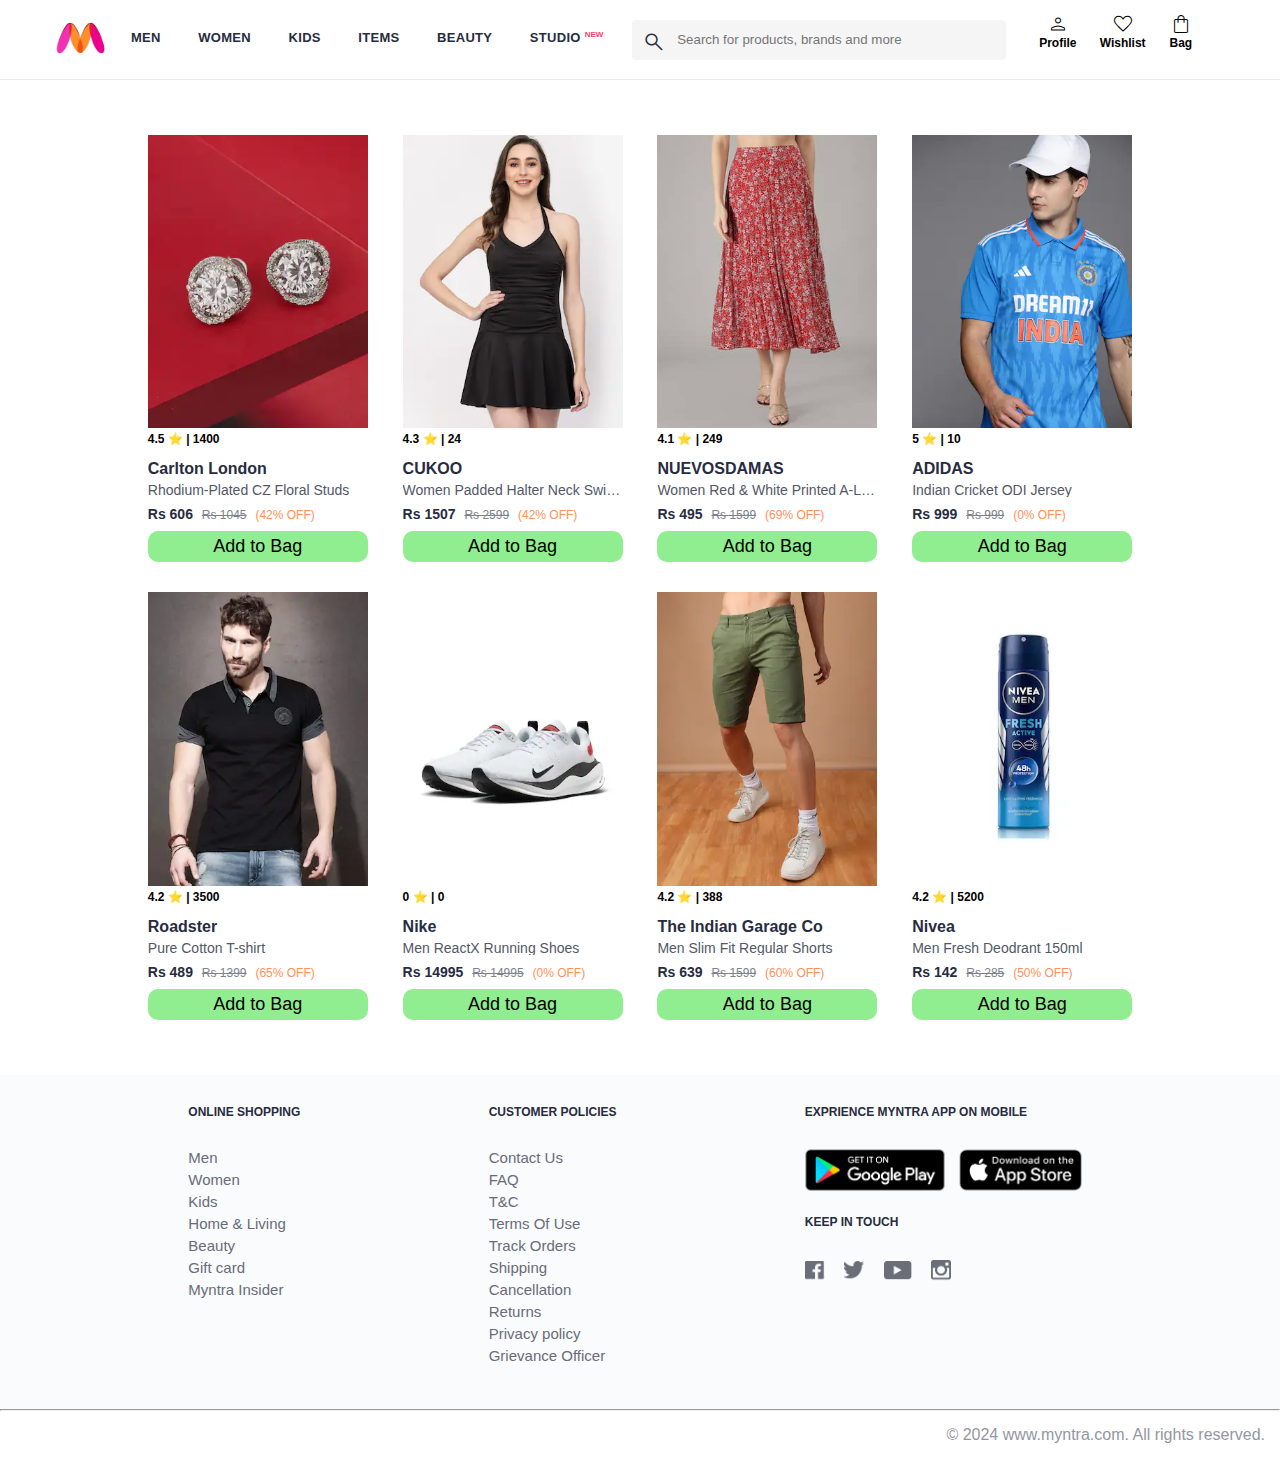
<file: Item-section/items.html>
<!DOCTYPE html>
<html lang="en">
<head>
    <meta charset="UTF-8">
    <meta name="viewport" content="width=device-width, initial-scale=1.0">
    <link rel="stylesheet" href="https://fonts.googleapis.com/css2?family=Material+Symbols+Outlined:opsz,wght,FILL,GRAD@20..48,100..700,0..1,-50..200" />
    <link rel="stylesheet" href="/Homepage/index.css">
    <link rel="stylesheet" href="items.css">
    <title>Myntra-Item</title>
</head>
<body>
    <header>
        <div class="logocontainer">
            <a href="/Homepage/index.html"><img class="myntra_home" src="/Images/myntra_logo.webp" alt="Myntra Home"></a>
        </div>
        <nav class="nav_bar" id="menu-bar">
            <a href="#">MEN</a>
            <a href="#">WOMEN</a>
            <a href="#">KIDS</a>
            <a href="/Item-section/items.html">Items</a>
            <a href="#">BEAUTY</a>
            <a href="#">STUDIO <sup>new</sup></a>
        </nav>
        <div class="search_bar">
            <span class="material-symbols-outlined search_icon">search</span>
            <input placeholder="Search for products, brands and more" class="search_input">
        </div>
        <div class="action_bar">
            <a class="action_container" onclick="toggleMenu()">
                <span class="material-symbols-outlined action_symbol">person</span>
                <span class="action_name" >Profile</span>
            </a>
            <a href="#" class="action_container">
                <span class="material-symbols-outlined action_symbol">favorite</span>
                <span class="action_name">Wishlist</span>
            </a>
            <a href="/Bag/bag.html" class="action_container">
                <span class="material-symbols-outlined action_symbol">shopping_bag</span>
                <span class="action_name">Bag</span>
                <span class="bag-item-count"></span>
            </a>
        </div>
    </header>
    <main>
        <div class="items-container">
        </div>
    </main>
    <footer>
        <div class="footer_container">
            <div class="footer_column">
                <h3>ONline Shopping</h3>

                <a href="#">Men</a>
                <a href="#">Women</a>
                <a href="#">Kids</a>
                <a href="#">Home & Living</a>
                <a href="#">Beauty</a>
                <a href="#">Gift card</a>
                <a href="#">Myntra Insider</a>
            </div>

            <div class="footer_column">
                
                <h3>Customer Policies</h3>

                <a href="#">Contact Us</a>
                <a href="#">FAQ</a>
                <a href="#">T&C</a>
                <a href="#">Terms Of Use</a>
                <a href="#">Track Orders</a>
                <a href="#">Shipping</a>
                <a href="#">Cancellation</a>
                <a href="#">Returns</a>
                <a href="#">Privacy policy</a>
                <a href="#">Grievance Officer</a>
            </div>

            <div class="app_expreinence">
                <div class="app_column">
                    <h3>Exprience Myntra app on mobile</h3>

                    <a href="https://play.google.com/store/apps/details?id=com.myntra.android" >
                        <img class="desktop-androidDownLink" src="/footer_photos/google_play.png">
                    </a>
                    <a href="https://itunes.apple.com/in/app/myntra-indias-fashion-store/id907394059">
                        <img class="desktop-iOSDownLink" src="/footer_photos/apple_store.png">
                    </a>

                </div>
                <div class="social_media">
                    <h3>KEEP IN TOUCH</h3>

                    <a href="https://www.facebook.com/myntra" class="desktop-facebook" >
                        <img src="/footer_photos/fb.png" style="width: 20px; height: 20px;margin-right: 15px;">
                    </a>
                    <a href="https://twitter.com/myntra" class="desktop-twitter">
                        <img src="/footer_photos/twitter.png" style="width: 20px; height: 20px;margin-right: 15px;">
                    </a>
                    <a href="https://www.youtube.com/user/myntradotcom" class="desktop-youtube">
                        <img src="/footer_photos/yt.png" style="width: 28px; height: 20px;margin-right: 15px;">
                    </a>
                    <a href="https://www.instagram.com/myntra" class="desktop-instagram" >
                        <img src="/footer_photos/insta.png" style="width: 20px; height: 22px; position: relative; top: 1px;margin-right: 15px;"></a>
                </div>
            </div>
        </div>

        <hr>

        <div class="copyright">
            © 2024 www.myntra.com. All rights reserved.
        </div>
    </footer>

    <script src="/script/item_data.js"></script>
    <script src="/script/items.js"></script>
</body>
</html>
</file>
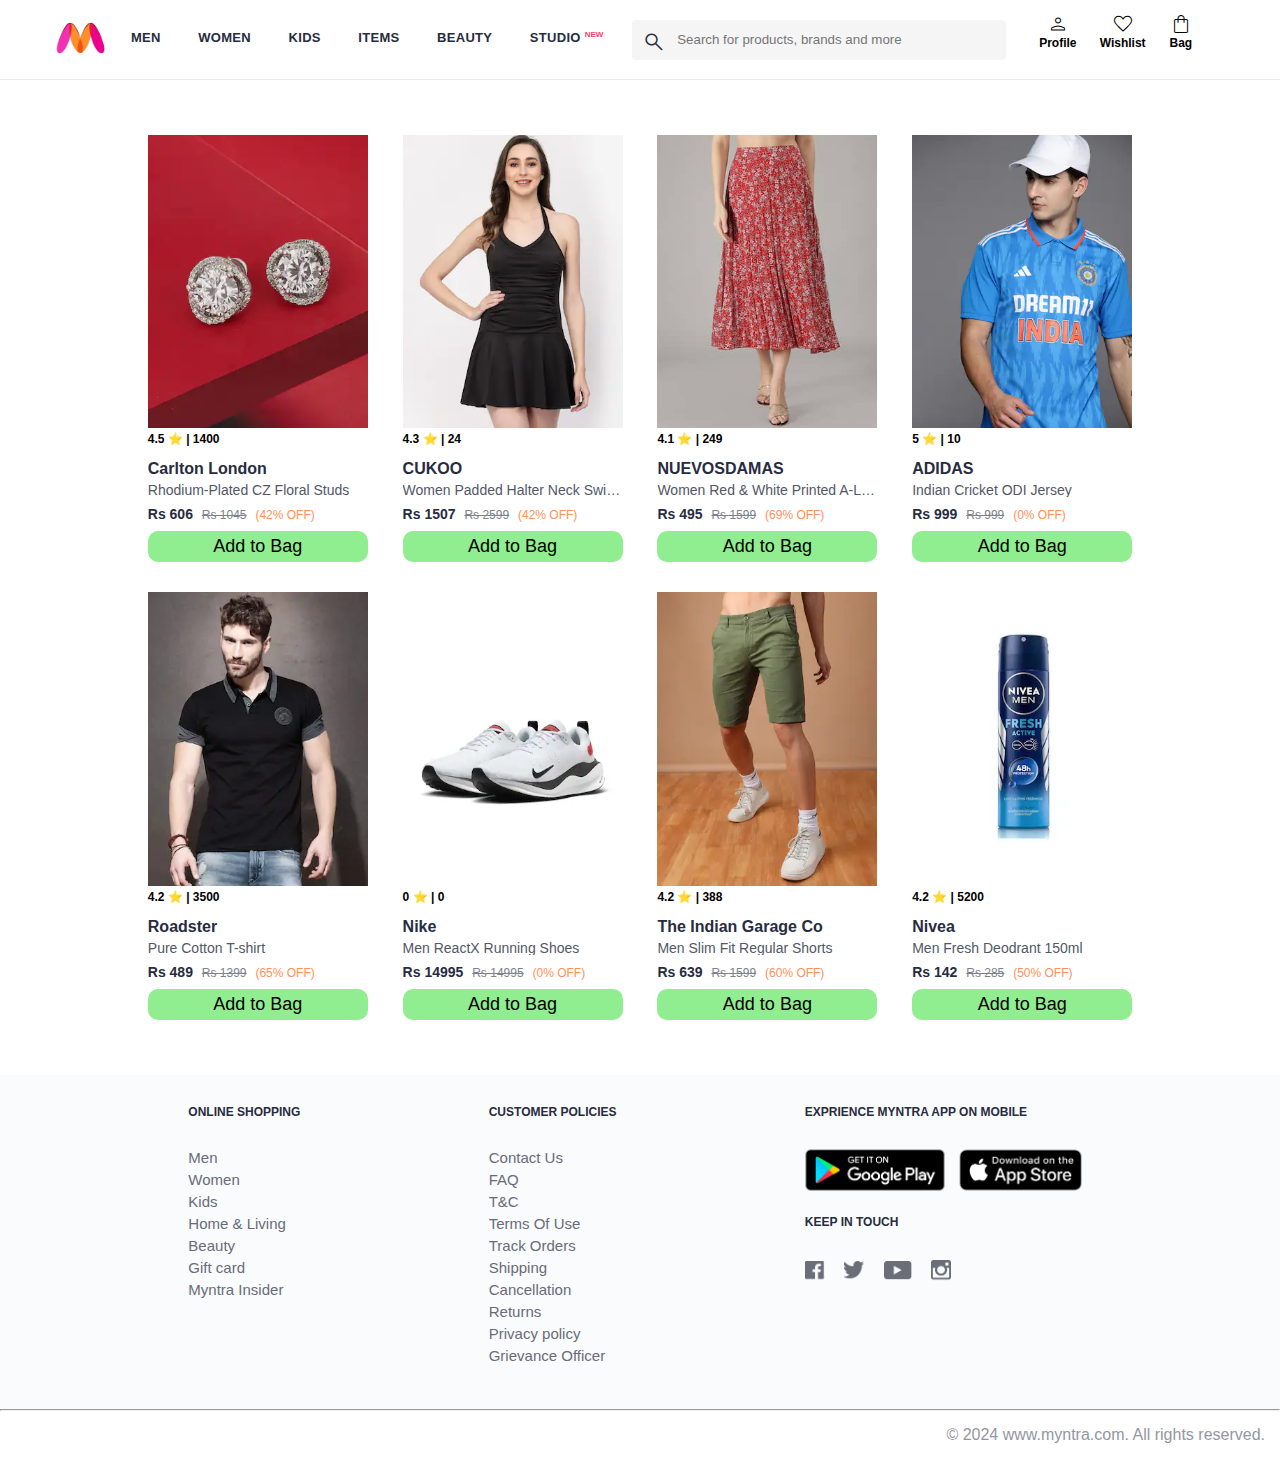
<file: items/items.html>
<!DOCTYPE html>
<html lang="en">
<head>
    <meta charset="UTF-8">
    <meta name="viewport" content="width=device-width, initial-scale=1.0">
    <link rel="stylesheet" href="https://fonts.googleapis.com/css2?family=Material+Symbols+Outlined:opsz,wght,FILL,GRAD@20..48,100..700,0..1,-50..200" />
    <link rel="stylesheet" href="/homepage/index.css">
    <link rel="stylesheet" href="items.css">
    <title>Myntra-Item</title>
</head>
<body>
    <header>
        <div class="logocontainer">
            <a href="/homepage/index.html"><img class="myntra_home" src="/Images/myntra_logo.webp" alt="Myntra Home"></a>
        </div>
        <nav class="nav_bar" id="menu-bar">
            <a href="#">MEN</a>
            <a href="#">WOMEN</a>
            <a href="#">KIDS</a>
            <a href="/items/items.html">Items</a>
            <a href="#">BEAUTY</a>
            <a href="#">STUDIO <sup>new</sup></a>
        </nav>
        <div class="search_bar">
            <span class="material-symbols-outlined search_icon">search</span>
            <input placeholder="Search for products, brands and more" class="search_input">
        </div>
        <div class="action_bar">
            <a class="action_container" onclick="toggleMenu()">
                <span class="material-symbols-outlined action_symbol">person</span>
                <span class="action_name" >Profile</span>
            </a>
            <a href="#" class="action_container">
                <span class="material-symbols-outlined action_symbol">favorite</span>
                <span class="action_name">Wishlist</span>
            </a>
            <a href="/Bag/bag.html" class="action_container">
                <span class="material-symbols-outlined action_symbol">shopping_bag</span>
                <span class="action_name">Bag</span>
                <span class="bag-item-count"></span>
            </a>
        </div>
    </header>
    <main>
        <div class="items-container">
        </div>
    </main>
    <footer>
        <div class="footer_container">
            <div class="footer_column">
                <h3>ONline Shopping</h3>

                <a href="#">Men</a>
                <a href="#">Women</a>
                <a href="#">Kids</a>
                <a href="#">Home & Living</a>
                <a href="#">Beauty</a>
                <a href="#">Gift card</a>
                <a href="#">Myntra Insider</a>
            </div>

            <div class="footer_column">
                
                <h3>Customer Policies</h3>

                <a href="#">Contact Us</a>
                <a href="#">FAQ</a>
                <a href="#">T&C</a>
                <a href="#">Terms Of Use</a>
                <a href="#">Track Orders</a>
                <a href="#">Shipping</a>
                <a href="#">Cancellation</a>
                <a href="#">Returns</a>
                <a href="#">Privacy policy</a>
                <a href="#">Grievance Officer</a>
            </div>

            <div class="app_expreinence">
                <div class="app_column">
                    <h3>Exprience Myntra app on mobile</h3>

                    <a href="https://play.google.com/store/apps/details?id=com.myntra.android" >
                        <img class="desktop-androidDownLink" src="/footer_photos/google_play.png">
                    </a>
                    <a href="https://itunes.apple.com/in/app/myntra-indias-fashion-store/id907394059">
                        <img class="desktop-iOSDownLink" src="/footer_photos/apple_store.png">
                    </a>

                </div>
                <div class="social_media">
                    <h3>KEEP IN TOUCH</h3>

                    <a href="https://www.facebook.com/myntra" class="desktop-facebook" >
                        <img src="/footer_photos/fb.png" style="width: 20px; height: 20px;margin-right: 15px;">
                    </a>
                    <a href="https://twitter.com/myntra" class="desktop-twitter">
                        <img src="/footer_photos/twitter.png" style="width: 20px; height: 20px;margin-right: 15px;">
                    </a>
                    <a href="https://www.youtube.com/user/myntradotcom" class="desktop-youtube">
                        <img src="/footer_photos/yt.png" style="width: 28px; height: 20px;margin-right: 15px;">
                    </a>
                    <a href="https://www.instagram.com/myntra" class="desktop-instagram" >
                        <img src="/footer_photos/insta.png" style="width: 20px; height: 22px; position: relative; top: 1px;margin-right: 15px;"></a>
                </div>
            </div>
        </div>

        <hr>

        <div class="copyright">
            © 2024 www.myntra.com. All rights reserved.
        </div>
    </footer>

    <script src="/script/item_data.js"></script>
    <script src="/script/items.js"></script>
</body>
</html>
</file>
<file: index.css>
*{
    margin: 0;
    padding: 0;
    font-family: Assistant, -apple-system, BlinkMacSystemFont, Segoe UI, Roboto, Helvetica, Arial, sans-serif;
    box-sizing: border-box;
}

header{
    display: flex;
    height: 80px;
    background-color:#ffffff;
    justify-content: space-between;
    align-items: center;
    border-bottom: 1px solid #edecec;
}

.myntra_home{
    height: 42px;
    width: 61px;
}
.logocontainer{
    margin-left: 4%;
}
.action_bar{
    margin-right: 1%;
}
.nav_bar{
    display: flex;
    min-width: 510px;
    justify-content: space-around;
}

.nav_bar a{
    font-size: 13px;
    letter-spacing: .3px;
    color: #282c3f;
    font-weight: 700;
    text-transform: uppercase;
    text-decoration: none;
    padding: 28px 0;
    border-bottom:3px solid #ffffff ;
}

.nav_bar a:hover{
    border-bottom: 3px solid #f54e77;
}
.nav_bar a sup{

    color:#ff3f6c ;
    font-weight: 700;
    letter-spacing: normal;
    font-size: 8px;
}

.search_bar{
    height: 40px;
    min-width: 200px ;
    width: 30%;
    display: flex;
    align-items: center;
}
.search_icon{
    box-sizing: content-box;
    height: 20px;
    padding: 10px;
    background: #f5f5f6;
    color: #282c3f;
    font-weight: 300;
    border-radius: 4px 0 0 4px;
}
.search_input{
    background: #f5f5f6;
    color: #696e79;
    border: 1px solid #f5f5f6;
    height: 40px;
    flex-grow: 1;
    border-radius: 0 4px 4px 0;
    outline: none;
}
.action_bar{
    display: flex;
    min-width: 200px;
    justify-content: space-evenly;
}
.action_container{
    
    display: flex;
    flex-direction: column;
    align-items: center;
}
.action_name{
    font-size: 12px;
    font-weight: 700;
}

.action_symbol{
    font-weight: 200;
}

/* .......Main Section....... */

.banner_container{
    /* padding:40px 0; */
    margin: 40px 0;
}

.banner_img{
    width:100%;
}

.category_heading{
    text-transform: uppercase;
    color: #3e4152;
    letter-spacing: .15em;
    font-size: 1.8em;
    margin: 40px 0 0 30px;
    max-height: 5em;
    font-weight: 700;
}


.category_items{
    display: flex;
    flex-wrap: wrap;
    justify-content: space-evenly;
    margin-top: 30px;
}
.sale_item{
    width: 200px;
    height: 250px;
}

.lower_banner{
    margin: 50px 0;
}

.app_installer{
    width: 100%;
}

/* ...........Footer part.. .......*/

.footer_container{
    padding: 30px 0 40px 0;
    background: #fafbfc;
    display: flex;
    justify-content: space-evenly;

}

.footer_column{
    display: flex;
    flex-direction: column;
}

.footer_column h3{
    text-transform: uppercase;
    color: #282c3f;
    font-size: 12px;
    margin-bottom: 30px;
}

.footer_column a{
   
    color: #696b79;
    display: block;
    font-size: 15px;
    text-decoration: none;
    padding-bottom: 5px;
   
}

.app_column h3{
    text-transform: uppercase;
    color: #282c3f;
    margin-bottom: 30px;
    font-size: 12px;
}
.app_column a{
    text-decoration: none;
}

.desktop-androidDownLink{
    height: 42px;
    margin-right: 10px;
    text-decoration: none;
}
.desktop-iOSDownLink{
    margin-right: 10px;
    height: 42px;
}

.social_media h3{
    text-transform: uppercase;
    color: #282c3f;
    margin-bottom: 30px;
    font-size: 12px;
    margin-top: 20px;
}

.social_media a{
    text-decoration: none;
}
.copyright{
    color: #94969f;
    text-align: end;
    padding: 15px;
}
</file>
<file: homepage/index.css>
*{
    margin: 0;
    padding: 0;
    font-family: Assistant, -apple-system, BlinkMacSystemFont, Segoe UI, Roboto, Helvetica, Arial, sans-serif;
    box-sizing: border-box;
}

header{
    display: flex;
    height: 80px;
    background-color:#ffffff;
    justify-content: space-between;
    align-items: center;
    border-bottom: 1px solid #edecec;
}

.myntra_home{
    height: 42px;
    width: 61px;
}
.logocontainer{
    margin-left: 4%;
}
.action_bar{
    margin-right: 1%;
}
.nav_bar{
    display: flex;
    min-width: 510px;
    justify-content: space-around;
}

.nav_bar a{
    font-size: 13px;
    letter-spacing: .3px;
    color: #282c3f;
    font-weight: 700;
    text-transform: uppercase;
    text-decoration: none;
    padding: 28px 0;
    border-bottom:3px solid #ffffff ;

}

.nav_bar a:hover{
    border-bottom: 3px solid #f54e77;
}
.nav_bar a sup{

    color:#ff3f6c ;
    font-weight: 700;
    letter-spacing: normal;
    font-size: 8px;
}

.search_bar{
    height: 40px;
    min-width: 200px ;
    width: 30%;
    display: flex;
    align-items: center;
    margin: 10px;
}
.search_icon{
    box-sizing: content-box;
    height: 20px;
    padding: 10px;
    background: #f5f5f6;
    color: #282c3f;
    font-weight: 300;
    border-radius: 4px 0 0 4px;
}
.search_input{
    background: #f5f5f6;
    color: #696e79;
    border: 1px solid #f5f5f6;
    height: 40px;
    flex-grow: 1;
    border-radius: 0 4px 4px 0;
    outline: none;
}
.action_bar{
    display: flex;
    min-width: 200px;
    justify-content: space-evenly;
    margin-right: 5%;
}
.action_container{
    
    display: flex;
    flex-direction: column;
    align-items: center;
    text-decoration: none;
    color: black;
    cursor: pointer;
}



.action_name{
    font-size: 12px;
    font-weight: 700;
}

.action_symbol{
    font-weight: 200;
}

.bag-item-count{
    background-color: #f16565;
    white-space: nowrap;
    text-align: center;
    line-height: 18px;
    padding: 0 6px;
    height: 18px;
    position: relative;
    border-radius: 50%;
    font-size: 12px;
    color: #fff;
    left: 13px;
    top: -44px;
    font-weight: 700;
    cursor: pointer;
}

/* .......Main Section....... */

.banner_container{
    /* padding:40px 0; */
    margin: 40px 0;
}

.banner_img{
    width:100%;
}

.category_heading{
    text-transform: uppercase;
    color: #3e4152;
    letter-spacing: .15em;
    font-size: 1.8em;
    margin: 40px 0 0 30px;
    max-height: 5em;
    font-weight: 700;
}


.category_items{
    display: flex;
    flex-wrap: wrap;
    justify-content: space-evenly;
    margin-top: 30px;
}
.sale_item{
    width: 200px;
    height: 250px;
}

.lower_banner{
    margin: 50px 0;
}

.app_installer{
    width: 100%;
}

/* ...........Footer part.. .......*/

.footer_container{
    padding: 30px 0 40px 0;
    background: #fafbfc;
    display: flex;
    justify-content: space-evenly;

}

.footer_column{
    display: flex;
    flex-direction: column;
}

.footer_column h3{
    text-transform: uppercase;
    color: #282c3f;
    font-size: 12px;
    margin-bottom: 30px;
}

.footer_column a{
   
    color: #696b79;
    display: block;
    font-size: 15px;
    text-decoration: none;
    padding-bottom: 5px;
   
}

.app_column h3{
    text-transform: uppercase;
    color: #282c3f;
    margin-bottom: 30px;
    font-size: 12px;
}
.app_column a{
    text-decoration: none;
}

.desktop-androidDownLink{
    height: 42px;
    margin-right: 10px;
    text-decoration: none;
}
.desktop-iOSDownLink{
    margin-right: 10px;
    height: 42px;
}

.social_media h3{
    text-transform: uppercase;
    color: #282c3f;
    margin-bottom: 30px;
    font-size: 12px;
    margin-top: 20px;
}

.social_media a{
    text-decoration: none;
}
.copyright{
    color: #94969f;
    text-align: end;
    padding: 15px;
}

/* Responsive Styles */
@media (max-width: 1200px) {
    .nav_bar {
        min-width: 400px;
    }
    .search_bar {
        width: 40%;
    }
    .action_bar {
        min-width: 150px;
    }
}

@media (max-width: 845px) {
    
    .nav_bar {
        flex-direction: column;
        position: absolute;
        right: 0;
        top: 80px;
        max-height: 0;
        min-width:215px ;
        background-color:white;
        text-align: center;
        z-index: 5;
        overflow: hidden;
        transition: 0.5s;
    }

    .nav_bar.open-menu{
       max-height: 500px;
    }
}



@media (max-width: 576px) {
    .search_bar {
        width: 100%;
    }
    .category_items {
        flex-direction: column;
        align-items: center;
    }
    .sale_item {
        width: 100%;
        height: auto;
    }
    .footer_container {
        flex-direction: column;
        align-items: center;
    }
    .footer_column {
        margin-bottom: 20px;
    }
}

@media (max-width: 440px){
    .search_bar{
        position: absolute;
        top: 80px;
        margin: 0;
    }
}
</file>
<file: Homepage/index.css>
*{
    margin: 0;
    padding: 0;
    font-family: Assistant, -apple-system, BlinkMacSystemFont, Segoe UI, Roboto, Helvetica, Arial, sans-serif;
    box-sizing: border-box;
}

header{
    display: flex;
    height: 80px;
    background-color:#ffffff;
    justify-content: space-between;
    align-items: center;
    border-bottom: 1px solid #edecec;
}

.myntra_home{
    height: 42px;
    width: 61px;
}
.logocontainer{
    margin-left: 4%;
}
.action_bar{
    margin-right: 1%;
}
.nav_bar{
    display: flex;
    min-width: 510px;
    justify-content: space-around;
}

.nav_bar a{
    font-size: 13px;
    letter-spacing: .3px;
    color: #282c3f;
    font-weight: 700;
    text-transform: uppercase;
    text-decoration: none;
    padding: 28px 0;
    border-bottom:3px solid #ffffff ;

}

.nav_bar a:hover{
    border-bottom: 3px solid #f54e77;
}
.nav_bar a sup{

    color:#ff3f6c ;
    font-weight: 700;
    letter-spacing: normal;
    font-size: 8px;
}

.search_bar{
    height: 40px;
    min-width: 200px ;
    width: 30%;
    display: flex;
    align-items: center;
    margin: 10px;
}
.search_icon{
    box-sizing: content-box;
    height: 20px;
    padding: 10px;
    background: #f5f5f6;
    color: #282c3f;
    font-weight: 300;
    border-radius: 4px 0 0 4px;
}
.search_input{
    background: #f5f5f6;
    color: #696e79;
    border: 1px solid #f5f5f6;
    height: 40px;
    flex-grow: 1;
    border-radius: 0 4px 4px 0;
    outline: none;
}
.action_bar{
    display: flex;
    min-width: 200px;
    justify-content: space-evenly;
    margin-right: 5%;
}
.action_container{
    
    display: flex;
    flex-direction: column;
    align-items: center;
    text-decoration: none;
    color: black;
    cursor: pointer;
}



.action_name{
    font-size: 12px;
    font-weight: 700;
}

.action_symbol{
    font-weight: 200;
}

.bag-item-count{
    background-color: #f16565;
    white-space: nowrap;
    text-align: center;
    line-height: 18px;
    padding: 0 6px;
    height: 18px;
    position: relative;
    border-radius: 50%;
    font-size: 12px;
    color: #fff;
    left: 13px;
    top: -44px;
    font-weight: 700;
    cursor: pointer;
}

/* .......Main Section....... */

.banner_container{
    /* padding:40px 0; */
    margin: 40px 0;
}

.banner_img{
    width:100%;
}

.category_heading{
    text-transform: uppercase;
    color: #3e4152;
    letter-spacing: .15em;
    font-size: 1.8em;
    margin: 40px 0 0 30px;
    max-height: 5em;
    font-weight: 700;
}


.category_items{
    display: flex;
    flex-wrap: wrap;
    justify-content: space-evenly;
    margin-top: 30px;
}
.sale_item{
    width: 200px;
    height: 250px;
}

.lower_banner{
    margin: 50px 0;
}

.app_installer{
    width: 100%;
}

/* ...........Footer part.. .......*/

.footer_container{
    padding: 30px 0 40px 0;
    background: #fafbfc;
    display: flex;
    justify-content: space-evenly;

}

.footer_column{
    display: flex;
    flex-direction: column;
}

.footer_column h3{
    text-transform: uppercase;
    color: #282c3f;
    font-size: 12px;
    margin-bottom: 30px;
}

.footer_column a{
   
    color: #696b79;
    display: block;
    font-size: 15px;
    text-decoration: none;
    padding-bottom: 5px;
   
}

.app_column h3{
    text-transform: uppercase;
    color: #282c3f;
    margin-bottom: 30px;
    font-size: 12px;
}
.app_column a{
    text-decoration: none;
}

.desktop-androidDownLink{
    height: 42px;
    margin-right: 10px;
    text-decoration: none;
}
.desktop-iOSDownLink{
    margin-right: 10px;
    height: 42px;
}

.social_media h3{
    text-transform: uppercase;
    color: #282c3f;
    margin-bottom: 30px;
    font-size: 12px;
    margin-top: 20px;
}

.social_media a{
    text-decoration: none;
}
.copyright{
    color: #94969f;
    text-align: end;
    padding: 15px;
}

/* Responsive Styles */
@media (max-width: 1200px) {
    .nav_bar {
        min-width: 400px;
    }
    .search_bar {
        width: 40%;
    }
    .action_bar {
        min-width: 150px;
    }
}

@media (max-width: 845px) {
    
    .nav_bar {
        flex-direction: column;
        position: absolute;
        right: 0;
        top: 80px;
        max-height: 0;
        min-width:215px ;
        background-color:white;
        text-align: center;
        z-index: 5;
        overflow: hidden;
        transition: 0.5s;
    }

    .nav_bar.open-menu{
       max-height: 500px;
    }
}



@media (max-width: 576px) {
    .search_bar {
        width: 100%;
    }
    .category_items {
        flex-direction: column;
        align-items: center;
    }
    .sale_item {
        width: 100%;
        height: auto;
    }
    .footer_container {
        flex-direction: column;
        align-items: center;
    }
    .footer_column {
        margin-bottom: 20px;
    }
}

@media (max-width: 440px){
    .search_bar{
        position: absolute;
        top: 80px;
        margin: 0;
    }
}
</file>
<file: css/index.css>
*{
    margin: 0;
    padding: 0;
    font-family: Assistant, -apple-system, BlinkMacSystemFont, Segoe UI, Roboto, Helvetica, Arial, sans-serif;
    box-sizing: border-box;
}

header{
    display: flex;
    height: 80px;
    background-color:#ffffff;
    justify-content: space-between;
    align-items: center;
    border-bottom: 1px solid #edecec;
}

.myntra_home{
    height: 42px;
    width: 61px;
}
.logocontainer{
    margin-left: 4%;
}
.action_bar{
    margin-right: 1%;
}
.nav_bar{
    display: flex;
    min-width: 510px;
    justify-content: space-around;
}

.nav_bar a{
    font-size: 13px;
    letter-spacing: .3px;
    color: #282c3f;
    font-weight: 700;
    text-transform: uppercase;
    text-decoration: none;
    padding: 28px 0;
    border-bottom:3px solid #ffffff ;

}

.nav_bar a:hover{
    border-bottom: 3px solid #f54e77;
}
.nav_bar a sup{

    color:#ff3f6c ;
    font-weight: 700;
    letter-spacing: normal;
    font-size: 8px;
}

.search_bar{
    height: 40px;
    min-width: 200px ;
    width: 30%;
    display: flex;
    align-items: center;
    margin: 10px;
}
.search_icon{
    box-sizing: content-box;
    height: 20px;
    padding: 10px;
    background: #f5f5f6;
    color: #282c3f;
    font-weight: 300;
    border-radius: 4px 0 0 4px;
}
.search_input{
    background: #f5f5f6;
    color: #696e79;
    border: 1px solid #f5f5f6;
    height: 40px;
    flex-grow: 1;
    border-radius: 0 4px 4px 0;
    outline: none;
}
.action_bar{
    display: flex;
    min-width: 200px;
    justify-content: space-evenly;
    margin-right: 5%;
}
.action_container{
    
    display: flex;
    flex-direction: column;
    align-items: center;
    text-decoration: none;
    color: black;
    cursor: pointer;
}



.action_name{
    font-size: 12px;
    font-weight: 700;
}

.action_symbol{
    font-weight: 200;
}

.bag-item-count{
    background-color: #f16565;
    white-space: nowrap;
    text-align: center;
    line-height: 18px;
    padding: 0 6px;
    height: 18px;
    position: relative;
    border-radius: 50%;
    font-size: 12px;
    color: #fff;
    left: 13px;
    top: -44px;
    font-weight: 700;
    cursor: pointer;
}

/* .......Main Section....... */

.banner_container{
    /* padding:40px 0; */
    margin: 40px 0;
}

.banner_img{
    width:100%;
}

.category_heading{
    text-transform: uppercase;
    color: #3e4152;
    letter-spacing: .15em;
    font-size: 1.8em;
    margin: 40px 0 0 30px;
    max-height: 5em;
    font-weight: 700;
}


.category_items{
    display: flex;
    flex-wrap: wrap;
    justify-content: space-evenly;
    margin-top: 30px;
}
.sale_item{
    width: 200px;
    height: 250px;
}

.lower_banner{
    margin: 50px 0;
}

.app_installer{
    width: 100%;
}

/* ...........Footer part.. .......*/

.footer_container{
    padding: 30px 0 40px 0;
    background: #fafbfc;
    display: flex;
    justify-content: space-evenly;

}

.footer_column{
    display: flex;
    flex-direction: column;
}

.footer_column h3{
    text-transform: uppercase;
    color: #282c3f;
    font-size: 12px;
    margin-bottom: 30px;
}

.footer_column a{
   
    color: #696b79;
    display: block;
    font-size: 15px;
    text-decoration: none;
    padding-bottom: 5px;
   
}

.app_column h3{
    text-transform: uppercase;
    color: #282c3f;
    margin-bottom: 30px;
    font-size: 12px;
}
.app_column a{
    text-decoration: none;
}

.desktop-androidDownLink{
    height: 42px;
    margin-right: 10px;
    text-decoration: none;
}
.desktop-iOSDownLink{
    margin-right: 10px;
    height: 42px;
}

.social_media h3{
    text-transform: uppercase;
    color: #282c3f;
    margin-bottom: 30px;
    font-size: 12px;
    margin-top: 20px;
}

.social_media a{
    text-decoration: none;
}
.copyright{
    color: #94969f;
    text-align: end;
    padding: 15px;
}

/* Responsive Styles */
@media (max-width: 1200px) {
    .nav_bar {
        min-width: 400px;
    }
    .search_bar {
        width: 40%;
    }
    .action_bar {
        min-width: 150px;
    }
}

@media (max-width: 845px) {
    
    .nav_bar {
        flex-direction: column;
        position: absolute;
        right: 0;
        top: 80px;
        max-height: 0;
        min-width:215px ;
        background-color:white;
        text-align: center;
        z-index: 5;
        overflow: hidden;
        transition: 0.5s;
    }

    .nav_bar.open-menu{
       max-height: 500px;
    }
}



@media (max-width: 576px) {
    .search_bar {
        width: 100%;
    }
    .category_items {
        flex-direction: column;
        align-items: center;
    }
    .sale_item {
        width: 100%;
        height: auto;
    }
    .footer_container {
        flex-direction: column;
        align-items: center;
    }
    .footer_column {
        margin-bottom: 20px;
    }
}

@media (max-width: 440px){
    .search_bar{
        position: absolute;
        top: 80px;
        margin: 0;
    }
}
</file>
<file: Bag/bag.css>
.bag-items-container {
    display: inline-block;
    width: 64%;
    padding-right: 20px;
    border-right: 1px solid #eaeaec;
    padding-top: 32px;
    color: #282c3f;
    font-size: 13px;
    line-height: 1.42857143;
  }
  
  .bag-page {
    width: 80%;
    margin-left: 10%;
    display: flex;
  }
  
  .bag-summary {
    vertical-align: top;
    display: inline-block;
    width: 35%;
    padding: 24px 0 0 16px;
    color: #282c3f;
    font-size: 13px;
    line-height: 1.42857143;
  }
  
  .bag-details-container {
    margin-bottom: 16px;
  }
  
  .price-header {
    font-size: 12px;
    font-weight: 700;
    margin: 24px 0 16px;
    color: #535766;
  }
  
  .price-item {
    margin-bottom: 12px;
    line-height: 16px;
    font-size: 14px;
    color: #282c3f; 
  }

  .price-item-value {
    float: right;
  }
  
  .priceDetail-base-discount {
    color: #03a685;
  }
  
  .price-footer {
    font-weight: 700;
    font-size: 15px;
    padding-top: 16px;
    border-top: 1px solid #eaeaec;
    color: #3e4152;
    line-height: 16px;
  }
  
  #btn-place-order {
    width: 100%;
    letter-spacing: 1px;
    font-size: 14px;
    font-weight: 600;
    border-radius: 2px;
    /* border-width: 0px; */
    border: none;
    padding: 10px 16px;
    background-color: rgb(255, 63, 108);
    color: rgb(255, 255, 255);
    cursor: pointer;
  }
  
  .bag-item-container {
    margin-bottom: 8px;
    background: #fff;
    font-size: 14px;
    border: 1px solid #eaeaec;
    border-radius: 4px;
    position: relative;
    padding: 12px 12px 0;
  }
  
  .item-left-part {
    position: absolute;
    background: rgb(255, 242, 223);
    height: 148px;
    width: 111px;
  }
  
  .item-right-part {
    padding-left: 12px;
    position: relative;
    min-height: 148px;
    margin-left: 111px;
    margin-bottom: 12px;
  }
  
  .bag-item-img {
    width: 100%;
  }
  
  .return-period {
    display: inline-flex;
    font-size: 14px;
    padding-top: 8px;
  }
  
  .return-period-days {
    font-weight: 700;
    margin-right: 4px;
  }
  
  .delivery-details {
    margin-top: 5px;
    color: #282c3f;
    font-size: 12px;
    letter-spacing: -.1px;
    margin-bottom: 8px;
    line-height: 15px;
  }
  
  .delivery-details-days {
    color: #03a685;
  }
  
  .remove-from-cart {
    position: absolute;
    font-size: 25px;
    top: 10px;
    right: 18px;
    width: 14px;
    height: 14px;
    cursor: pointer;
  }


  @media (max-width: 768px) {
    .bag-page {
      flex-direction: column;
      align-items: center;
      margin:0 0 0 5%;
      width: 100%;
    }  

    .bag-items-container{
      border: none;
      width: 80%;
    }

    .bag-summary{
      width: 70%;
    }
  }

  @media (max-width: 400px){
    .search_bar{
      display: none;
    }
  
    .bag-items-container{
      border: none;
      width: 90%;
    }
    .bag-summary{
      width: 80%;
      padding-left: 0px;
    }

    main{
      margin-bottom: 20px;
    }
}
</file>
<file: css/bag.css>
.bag-items-container {
    display: inline-block;
    width: 64%;
    padding-right: 20px;
    border-right: 1px solid #eaeaec;
    padding-top: 32px;
    color: #282c3f;
    font-size: 13px;
    line-height: 1.42857143;
  }
  
  .bag-page {
    width: 80%;
    margin-left: 10%;
    display: flex;
  }
  
  .bag-summary {
    vertical-align: top;
    display: inline-block;
    width: 35%;
    padding: 24px 0 0 16px;
    color: #282c3f;
    font-size: 13px;
    line-height: 1.42857143;
  }
  
  .bag-details-container {
    margin-bottom: 16px;
  }
  
  .price-header {
    font-size: 12px;
    font-weight: 700;
    margin: 24px 0 16px;
    color: #535766;
  }
  
  .price-item {
    margin-bottom: 12px;
    line-height: 16px;
    font-size: 14px;
    color: #282c3f; 
  }

  .price-item-value {
    float: right;
  }
  
  .priceDetail-base-discount {
    color: #03a685;
  }
  
  .price-footer {
    font-weight: 700;
    font-size: 15px;
    padding-top: 16px;
    border-top: 1px solid #eaeaec;
    color: #3e4152;
    line-height: 16px;
  }
  
  #btn-place-order {
    width: 100%;
    letter-spacing: 1px;
    font-size: 14px;
    font-weight: 600;
    border-radius: 2px;
    /* border-width: 0px; */
    border: none;
    padding: 10px 16px;
    background-color: rgb(255, 63, 108);
    color: rgb(255, 255, 255);
    cursor: pointer;
  }
  
  .bag-item-container {
    margin-bottom: 8px;
    background: #fff;
    font-size: 14px;
    border: 1px solid #eaeaec;
    border-radius: 4px;
    position: relative;
    padding: 12px 12px 0;
  }
  
  .item-left-part {
    position: absolute;
    background: rgb(255, 242, 223);
    height: 148px;
    width: 111px;
  }
  
  .item-right-part {
    padding-left: 12px;
    position: relative;
    min-height: 148px;
    margin-left: 111px;
    margin-bottom: 12px;
  }
  
  .bag-item-img {
    width: 100%;
  }
  
  .return-period {
    display: inline-flex;
    font-size: 14px;
    padding-top: 8px;
  }
  
  .return-period-days {
    font-weight: 700;
    margin-right: 4px;
  }
  
  .delivery-details {
    margin-top: 5px;
    color: #282c3f;
    font-size: 12px;
    letter-spacing: -.1px;
    margin-bottom: 8px;
    line-height: 15px;
  }
  
  .delivery-details-days {
    color: #03a685;
  }
  
  .remove-from-cart {
    position: absolute;
    font-size: 25px;
    top: 10px;
    right: 18px;
    width: 14px;
    height: 14px;
    cursor: pointer;
  }


  @media (max-width: 768px) {
    .bag-page {
      flex-direction: column;
      align-items: center;
      margin:0 0 0 5%;
      width: 100%;
    }  

    .bag-items-container{
      border: none;
      width: 80%;
    }

    .bag-summary{
      width: 70%;
    }
  }

  @media (max-width: 400px){
    .search_bar{
      display: none;
    }
  
    .bag-items-container{
      border: none;
      width: 90%;
    }
    .bag-summary{
      width: 80%;
      padding-left: 0px;
    }

    main{
      margin-bottom: 20px;
    }
}
</file>
<file: css/items.css>
.items-container{
    width: 80%;
    margin: 40px 10%;
    display: flex;
    flex-wrap: wrap;
    justify-content: space-evenly;

}

.item-container {
    width: 220px;
    margin: 15px;
}

.item-image{
    width: 100%;
}

.rating{
    font-size: 12px;
    font-weight: 700;
}

.company-name{
    margin-top: 15px;
    font-size: 16px;
    font-weight: 700;
    line-height: 1;
    color: #282c3f;
    margin-bottom: 6px;
    overflow: hidden;
    text-overflow: ellipsis;
    white-space: nowrap;
}

.item-name{
    color: #535766;
    font-size: 14px;
    line-height:1;
    margin-bottom: 0;
    margin-top: 0;
    overflow: hidden;
    text-overflow: ellipsis;
    white-space: nowrap;
    font-weight: 400;
    display: block;
}

.price{
    margin-top: 10px;
    font-size: 14px;
    line-height: 15px;
    color: #282c3f;
    white-space: nowrap;
}

.current-price{
    font-size: 14px;
    font-weight: 700;
    color: #282c3f;
}

.original-price{
    text-decoration: line-through;
    color: #7e818c;
    font-weight: 400;
    margin-left: 5px;
    font-size: 12px;
}

.discount{
    color: #ff905a;
    font-weight: 400;
    font-size: 12px;
    margin-left: 5px;
}

.btn-add-bag{
    margin-top: 8px;
    font-size: 18px;
    padding: 5px 15px;
    background-color: lightgreen;
    width: 100%;
    border-radius: 10px;
    border: none;
    cursor: pointer;
}
</file>
<file: Item-section/items.css>
.items-container{
    width: 80%;
    margin: 40px 10%;
    display: flex;
    flex-wrap: wrap;
    justify-content: space-evenly;

}

.item-container {
    width: 220px;
    margin: 15px;
}

.item-image{
    width: 100%;
}

.rating{
    font-size: 12px;
    font-weight: 700;
}

.company-name{
    margin-top: 15px;
    font-size: 16px;
    font-weight: 700;
    line-height: 1;
    color: #282c3f;
    margin-bottom: 6px;
    overflow: hidden;
    text-overflow: ellipsis;
    white-space: nowrap;
}

.item-name{
    color: #535766;
    font-size: 14px;
    line-height:1;
    margin-bottom: 0;
    margin-top: 0;
    overflow: hidden;
    text-overflow: ellipsis;
    white-space: nowrap;
    font-weight: 400;
    display: block;
}

.price{
    margin-top: 10px;
    font-size: 14px;
    line-height: 15px;
    color: #282c3f;
    white-space: nowrap;
}

.current-price{
    font-size: 14px;
    font-weight: 700;
    color: #282c3f;
}

.original-price{
    text-decoration: line-through;
    color: #7e818c;
    font-weight: 400;
    margin-left: 5px;
    font-size: 12px;
}

.discount{
    color: #ff905a;
    font-weight: 400;
    font-size: 12px;
    margin-left: 5px;
}

.btn-add-bag{
    margin-top: 8px;
    font-size: 18px;
    padding: 5px 15px;
    background-color: lightgreen;
    width: 100%;
    border-radius: 10px;
    border: none;
    cursor: pointer;
}
</file>
<file: items/items.css>
.items-container{
    width: 80%;
    margin: 40px 10%;
    display: flex;
    flex-wrap: wrap;
    justify-content: space-evenly;

}

.item-container {
    width: 220px;
    margin: 15px;
}

.item-image{
    width: 100%;
}

.rating{
    font-size: 12px;
    font-weight: 700;
}

.company-name{
    margin-top: 15px;
    font-size: 16px;
    font-weight: 700;
    line-height: 1;
    color: #282c3f;
    margin-bottom: 6px;
    overflow: hidden;
    text-overflow: ellipsis;
    white-space: nowrap;
}

.item-name{
    color: #535766;
    font-size: 14px;
    line-height:1;
    margin-bottom: 0;
    margin-top: 0;
    overflow: hidden;
    text-overflow: ellipsis;
    white-space: nowrap;
    font-weight: 400;
    display: block;
}

.price{
    margin-top: 10px;
    font-size: 14px;
    line-height: 15px;
    color: #282c3f;
    white-space: nowrap;
}

.current-price{
    font-size: 14px;
    font-weight: 700;
    color: #282c3f;
}

.original-price{
    text-decoration: line-through;
    color: #7e818c;
    font-weight: 400;
    margin-left: 5px;
    font-size: 12px;
}

.discount{
    color: #ff905a;
    font-weight: 400;
    font-size: 12px;
    margin-left: 5px;
}

.btn-add-bag{
    margin-top: 8px;
    font-size: 18px;
    padding: 5px 15px;
    background-color: lightgreen;
    width: 100%;
    border-radius: 10px;
    border: none;
    cursor: pointer;
}
</file>
